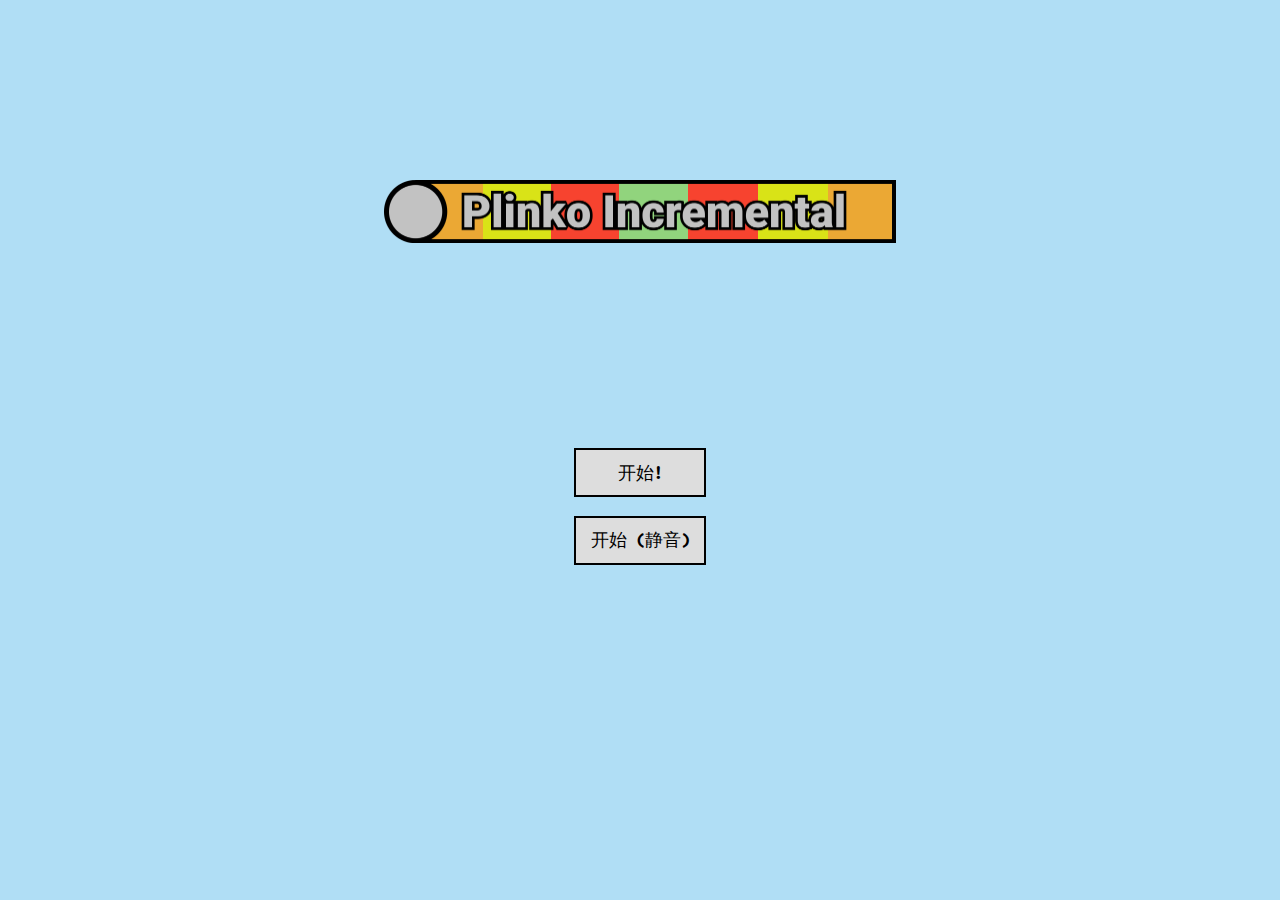
<file: index.html>
<head>
	<meta charset="utf-8" />
	<title>browser plinko incremental</title>
	<link rel="stylesheet" href="src/css.css" />
	<script src="break_infinity.js"></script>
	<meta name="description" content="Idle/Incremental game where you drop balls into boxes with tons of content." />
	<link rel="icon" href="assets/img/favicon.ico" />
	<script src="src/javapiss.js" charset="utf-8"></script>
	<script src="src/physics.js" charset="utf-8"></script>
	<script src="src/newsticker.js" charset="utf-8"></script>
</head>
<body>
	<script src="chs.js"></script>
	<script src="core.js"></script>
	<div data-nosnippet>
		<button id="dropdown">Utility / Movement</button>
		<div id="menu">
			<button id="deleteballs">Delete Balls (if stuck)</button>
			<div style="flex-direction: row; display: flex">
				<button id="moveleft">&lt; Move Left! &lt;</button>
				<button id="moveright">&gt; Move Right! &gt;</button>
			</div>
			<button id="highlighter">Highlight Certain Upgrades</button>
			<div id="minimap">
				<span id="maptitle">Area: Plinko Machine</span>
				<div id="innermap">
					<button class="mapbutton" id="map1/-1">-1</button>
					<button class="mapbutton" id="map1/0">0</button>
					<button class="mapbutton" id="map1/1">&#9679;</button>
					<button class="mapbutton" id="map1/2">2</button>
					<button class="mapbutton" id="map1/3">3</button>
					<button class="mapbutton" id="map1/4">4</button>
					<button class="mapbutton" id="map1/5">5</button>
					<button class="mapbutton" id="map1/6">6</button>
					<button class="mapbutton" id="map1/7">7</button>
				</div>
			</div>
		</div>
		<button id="dropdown2">Currencies</button>
		<div id="menu2">
			<div id="ballpoints">
				<p id="ballpointsdisplay">:3</p>
			</div>
			<div id="level">
				<div id="levelbar"></div>
				<p id="leveldisplay">:3</p>
				<p id="leveldisplayxp">:3</p>
			</div>
			<div id="boxpointdisplay">:3</div>
			<div id="specialpegdisplay">:3</div>
			<div id="rollpointdisplay">:3</div>
			<div id="rotationdisplay">:3</div>
			<div id="revolutiondisplay">:3</div>
			<div id="jumpdisplay">:3</div>
			<div id="energydisplay">:3</div>
			<div id="electricitydisplay">:3</div>
			<div id="batterydisplay">:3</div>
			<div id="hitdisplay">:3</div>
			<div id="particledisplay">:3</div>
			<div id="ultrapegdisplay">:3</div>
			<div id="packagedpointdisplay">:3</div>
		</div>
		<div id="loading">
			<button id="loadingbutton">Play!</button>
			<button id="loadingbuttonmute">Play (while muted)</button>
			<img src="assets/img/omg.png" style="position: absolute; top: 20%; width: 40vw; aspect-ratio: 2048 / 253" />
		</div>
		<div id="screen-1">
			<div id="statwall">
				<div id="sillycontainer">
					<span class="stat" id="ballpointstats"></span>
					<span class="stat" id="xpstats"></span>
					<span class="stat" id="levelreqstats"></span>
					<span class="stat" id="ballamountstats"></span>
					<span class="stat" id="boxpointstats"></span>
					<span class="stat" id="specialpegstats"></span>
					<span class="stat" id="specialpegchancestats"></span>
					<span class="stat" id="rollreqstats"></span>
					<span class="stat" id="rotationstats"></span>
					<span class="stat" id="revolutionstats"></span>
					<span class="stat" id="jumpstats"></span>
					<span class="stat" id="irevstats"></span>
					<span class="stat" id="energystats"></span>
					<span class="stat" id="tasktimestats"></span>
					<span class="stat" id="batterystats"></span>
					<span class="stat" id="electricitystats"></span>
					<span class="stat" id="strikereqstats"></span>
					<span class="stat" id="annihilationstats"></span>
					<span class="stat" id="ultrapegstats"></span>
					<span class="stat" id="packagedpointstats"></span>
					<span class="stat" id="miscstats"></span>
				</div>
			</div>
		</div>
		<div id="screen0">
			<button id="import">Export!</button>
			<button id="export" value="">Import!</button>
			<p class="p" id="hotkeys">
				Hotkeys:
				<br />
				<br />
				Q - Save
				<br />
				Space - Drop Ball
				<br />
				Arrow Keys/WASD/the menu - Move
				<br />
				B - Boxify
				<br />
				R - Roll
				<br />
				V - Stop Revolutions Wheel
				<br />
				J - Bounce
				<br />
				Shift (hold) - Highlight Certain Upgrades
				<br />
				E - Energize
				<br />
				T - Transfer
				<br />
				H - Strike
				<br />
				P - Annihilate
				<br />
				U - Condense
				<br />
				O - Package
			</p>
			<button id="deletesave">Delete Save (!)</button>
			<p class="p" id="credits">
				Game by: Yes7933 (what?? no way!!)
				<br />
				<a href="https://www.roblox.com/games/11956378658/plinko-incremental">Original Game</a> by: meowfest and Yes7933
				<br />
				<a href="https://github.com/Patashu/break_infinity.js">break_infinity.js</a> used for big number!!
				<br />
				Music "remixed" from <a href="https://www.youtube.com/watch?v=JS05TCUpMSs&t=0s">here</a> (remix by me shocker)
				<br />
				Changelog found <a href="https://github.com/Yes7933/plinko-incremental/releases">here</a>
			</p>
			<p class="p" id="version">
				Version: 1.5
				<br /><br />
				Endgame: Layer+++ purchased
				<br /><br />
				Join our <a href="https://discord.gg/XjncY4BBMz">discord server</a> for bug reporting, help and suggestions
			</p>
			<button id="mutemusic">Toggle Music</button>
			<button id="mutesfx">Toggle SFX</button>
			<button id="disableplinkoauto">Disable Auto Plinko Upgrades</button>
			<button id="disableautodrop">Disable Auto Drop</button>
			<div id="ballcompsetting">
				<p id="ballcompdisplay">Ball Compaction Start: 10 Balls</p>
				<input type="range" min="1" max="100" value="10" step="1" class="slider" id="ballcomp" />
			</div>
			<button id="disableboxifyauto">Disable Auto Boxify Upgrades</button>
			<div id="precisionsetting">
				<p id="precisiondisplay">Digit Precision: 3 Places</p>
				<input type="range" min="1" max="10" value="3" step="1" class="slider" id="precision" />
			</div>
			<div id="notationsetting">
				<p id="notationdisplay">Number Notation: Scientific</p>
				<input type="range" min="0" max="9" value="0" step="1" class="slider" id="notation" />
			</div>
		</div>
		<div id="screen1">
			<div id="board">
				<div id="pegs">
					<div class="pegrow">
						<div id="peg1" class="peg"></div>
						<div id="peg2" class="peg"></div>
						<div id="peg3" class="peg"></div>
						<div id="peg4" class="peg"></div>
						<div id="peg5" class="peg"></div>
						<div id="peg6" class="peg"></div>
						<div id="peg7" class="peg"></div>
						<div id="peg8" class="peg"></div>
						<div id="peg9" class="peg"></div>
						<div id="peg10" class="peg"></div>
					</div>
					<div class="pegrow2">
						<div id="peg11" class="peg"></div>
						<div id="peg12" class="peg"></div>
						<div id="peg13" class="peg"></div>
						<div id="peg14" class="peg"></div>
						<div id="peg15" class="peg"></div>
						<div id="peg16" class="peg"></div>
						<div id="peg17" class="peg"></div>
						<div id="peg18" class="peg"></div>
						<div id="peg19" class="peg"></div>
					</div>
					<div class="pegrow">
						<div id="peg20" class="peg"></div>
						<div id="peg21" class="peg"></div>
						<div id="peg22" class="peg"></div>
						<div id="peg23" class="peg"></div>
						<div id="peg24" class="peg"></div>
						<div id="peg25" class="peg"></div>
						<div id="peg26" class="peg"></div>
						<div id="peg27" class="peg"></div>
						<div id="peg28" class="peg"></div>
						<div id="peg29" class="peg"></div>
					</div>
					<div class="pegrow2">
						<div id="peg30" class="peg"></div>
						<div id="peg31" class="peg"></div>
						<div id="peg32" class="peg"></div>
						<div id="peg33" class="peg"></div>
						<div id="peg34" class="peg"></div>
						<div id="peg35" class="peg"></div>
						<div id="peg36" class="peg"></div>
						<div id="peg37" class="peg"></div>
						<div id="peg38" class="peg"></div>
					</div>
					<div class="pegrow">
						<div id="peg39" class="peg"></div>
						<div id="peg40" class="peg"></div>
						<div id="peg41" class="peg"></div>
						<div id="peg42" class="peg"></div>
						<div id="peg43" class="peg"></div>
						<div id="peg44" class="peg"></div>
						<div id="peg45" class="peg"></div>
						<div id="peg46" class="peg"></div>
						<div id="peg47" class="peg"></div>
						<div id="peg48" class="peg"></div>
					</div>
					<div class="pegrow2">
						<div id="peg49" class="peg"></div>
						<div id="peg50" class="peg"></div>
						<div id="peg51" class="peg"></div>
						<div id="peg52" class="peg"></div>
						<div id="peg53" class="peg"></div>
						<div id="peg54" class="peg"></div>
						<div id="peg55" class="peg"></div>
						<div id="peg56" class="peg"></div>
						<div id="peg57" class="peg"></div>
					</div>
					<div class="pegrow">
						<div id="peg58" class="peg"></div>
						<div id="peg59" class="peg"></div>
						<div id="peg60" class="peg"></div>
						<div id="peg61" class="peg"></div>
						<div id="peg62" class="peg"></div>
						<div id="peg63" class="peg"></div>
						<div id="peg64" class="peg"></div>
						<div id="peg65" class="peg"></div>
						<div id="peg66" class="peg"></div>
						<div id="peg67" class="peg"></div>
					</div>
				</div>
				<div id="boxes">
					<div id="orangebox" class="box">
						<p id="orangedisplay" class="boxdisplay">:3</p>
					</div>
					<div id="yellowbox" class="box">
						<p id="yellowdisplay" class="boxdisplay">:3</p>
					</div>
					<div id="redbox" class="box">
						<p id="reddisplay" class="boxdisplay">:3</p>
					</div>
					<div id="greenbox" class="box">
						<p id="greendisplay" class="boxdisplay">:3</p>
					</div>
					<div id="redbox" class="box">
						<p id="reddisplay2" class="boxdisplay">:3</p>
					</div>
					<div id="yellowbox" class="box">
						<p id="yellowdisplay2" class="boxdisplay">:3</p>
					</div>
					<div id="orangebox" class="box">
						<p id="orangedisplay2" class="boxdisplay">:3</p>
					</div>
				</div>
			</div>
			<button id="balldrop">Drop Ball!</button>
			<div id="pupgradebuilding">
				<div id="pbuildingtitle" class="buildingtitle">Plinko Upgrades</div>
				<button id="parrow1" class="arrow1">&lt;</button>
				<button id="parrow2" class="arrow2">></button>
				<div id="pupgrade1">
					<p id="pupgrade1title" class="upgradetitle">Ball Value</p>
					<img src="assets/img/pupgrade1.png" class="upgradeimage" />
					<p id="pupgrade1desc" class="upgradedesc">Increases base gain by +125%. Every twenty purchases gives a +2x boost to base gain.</p>
					<p id="pupgrade1price" class="upgradeprice">:3</p>
					<p id="pupgrade1cap" class="upgradecap">:3</p>
				</div>
				<div id="pupgrade2">
					<p id="pupgrade2title" class="upgradetitle">XP Gain</p>
					<img src="assets/img/pupgrade2.png" class="upgradeimage" />
					<p id="pupgrade2desc" class="upgradedesc">Increases XP gain by +125%. Every 25 purchases gives a +2x boost to XP gain.</p>
					<p id="pupgrade2price" class="upgradeprice">:3</p>
					<p id="pupgrade2cap" class="upgradecap">:3</p>
				</div>
				<div id="pupgrade3">
					<p id="pupgrade3title" class="upgradetitle">Point Self-Synergy</p>
					<img src="assets/img/pupgrade3.png" class="upgradeimage" />
					<p id="pupgrade3desc" class="upgradedesc">Points boost themselves. Each purchase after the first one boosts this upgrade by +1.15x.</p>
					<p id="pupgrade3price" class="upgradeprice">:3</p>
					<p id="pupgrade3cap" class="upgradecap">:3</p>
				</div>
				<div id="pupgrade4">
					<p id="pupgrade4title" class="upgradetitle">Button Cooldown</p>
					<img src="assets/img/pupgrade4.png" class="upgradeimage" />
					<p id="pupgrade4desc" class="upgradedesc">The drop ball button will recharge 25% faster.</p>
					<p id="pupgrade4price" class="upgradeprice">:3</p>
					<p id="pupgrade4cap" class="upgradecap">:3</p>
				</div>
				<div id="pupgrade5">
					<p id="pupgrade5title" class="upgradetitle">Level-XP Synergy</p>
					<img src="assets/img/pupgrade5.png" class="upgradeimage" />
					<p id="pupgrade5desc" class="upgradedesc">
						Levels boost XP gain. Each purchase after the first one boosts the effect of this upgrade by +1.15x.
					</p>
					<p id="pupgrade5price" class="upgradeprice">:3</p>
					<p id="pupgrade5cap" class="upgradecap">:3</p>
				</div>
				<div class="buttoncontainer">
					<button id="pupgradebutton1" class="upgradebutton">Buy 1!</button>
				</div>
			</div>
			<div id="movehelp">
				<p class="p">Use WASD to move!</p>
			</div>
			<div id="newsticker">
				<p id="newstickertext">:3 hewwo!</p>
			</div>
			<button id="focus">Focus/Unfocus on board</button>
			<div id="consolemain">
				<div id="consoletitle">Log</div>
				<div id="consoletext">> Welcome!</div>
			</div>
			<div id="consoleinner"></div>
		</div>
		<div id="screen2">
			<button id="ppswitcher">Packaged Points</button>
			<div id="boxifyreset">
				<div id="ppanimation2"></div>
				<p class="p" id="boxifyresettext">
					Boxify
					<br /><br />
					:3
				</p>
				<button id="boxifyresetbutton">:3</button>
			</div>
			<div id="boxifyupgradebuilding">
				<div id="ppanimation1"></div>
				<div id="bbuildingtitle" class="buildingtitle">Boxify Upgrades</div>
				<button id="barrow1" class="arrow1">&lt;</button>
				<button id="barrow2" class="arrow2">></button>
				<div id="bupgrade1">
					<p id="bupgrade1title" class="bupgradetitle">Red Box Value</p>
					<img src="assets/img/bupgrade1.png" class="bupgradeimage" />
					<p id="bupgrade1desc" class="bupgradedesc">Multiplies the value of the red boxes by +100% per upgrade.</p>
					<p id="bupgrade1price" class="bupgradeprice">:3</p>
					<p id="bupgrade1cap" class="bupgradecap">:3</p>
				</div>
				<div id="bupgrade2">
					<p id="bupgrade2title" class="bupgradetitle">Orange Box Value</p>
					<img src="assets/img/bupgrade2.png" class="bupgradeimage" />
					<p id="bupgrade2desc" class="bupgradedesc">Multiplies the value of the orange boxes by +100% per upgrade.</p>
					<p id="bupgrade2price" class="bupgradeprice">:3</p>
					<p id="bupgrade2cap" class="bupgradecap">:3</p>
				</div>
				<div id="bupgrade3">
					<p id="bupgrade3title" class="bupgradetitle">Yellow Box Value</p>
					<img src="assets/img/bupgrade3.png" class="bupgradeimage" />
					<p id="bupgrade3desc" class="bupgradedesc">Multiplies the value of the yellow boxes by +100% per upgrade.</p>
					<p id="bupgrade3price" class="bupgradeprice">:3</p>
					<p id="bupgrade3cap" class="bupgradecap">:3</p>
				</div>
				<div id="bupgrade4">
					<p id="bupgrade4title" class="bupgradetitle">Green Box Value</p>
					<img src="assets/img/bupgrade4.png" class="bupgradeimage" />
					<p id="bupgrade4desc" class="bupgradedesc">Multiplies the value of the green box by +100% per upgrade.</p>
					<p id="bupgrade4price" class="bupgradeprice">:3</p>
					<p id="bupgrade4cap" class="bupgradecap">:3</p>
				</div>
				<div id="bupgrade5">
					<p id="bupgrade5title" class="bupgradetitle">Ball Value II</p>
					<img src="assets/img/bupgrade5.png" class="bupgradeimage" />
					<p id="bupgrade5desc" class="bupgradedesc">Increases base value by +150%.</p>
					<p id="bupgrade5price" class="bupgradeprice">:3</p>
					<p id="bupgrade5cap" class="bupgradecap">:3</p>
				</div>
				<div id="bupgrade6">
					<p id="bupgrade6title" class="bupgradetitle">XP Value II</p>
					<img src="assets/img/bupgrade6.png" class="bupgradeimage" />
					<p id="bupgrade6desc" class="bupgradedesc">Increases XP gain by +150%.</p>
					<p id="bupgrade6price" class="bupgradeprice">:3</p>
					<p id="bupgrade6cap" class="bupgradecap">:3</p>
				</div>
				<div id="bupgrade7">
					<p id="bupgrade7title" class="bupgradetitle">Special Pegs I</p>
					<img src="assets/img/bupgrade7.png" class="bupgradeimage" />
					<p id="bupgrade7desc" class="bupgradedesc">Adds 1 to special peg gain. When upgrade is maxed out, you get x2 special peg chance.</p>
					<p id="bupgrade7price" class="bupgradeprice">:3</p>
					<p id="bupgrade7cap" class="bupgradecap">:3</p>
				</div>
				<div id="bupgrade8">
					<p id="bupgrade8title" class="bupgradetitle">BP-Box Synergy</p>
					<img src="assets/img/bupgrade8.png" class="bupgradeimage" />
					<p id="bupgrade8desc" class="bupgradedesc">
						BP boosts all box multipliers. Each purchase after the first one boosts the effect of this upgrade by 2.5%.
					</p>
					<p id="bupgrade8price" class="bupgradeprice">:3</p>
					<p id="bupgrade8cap" class="bupgradecap">:3</p>
				</div>
				<div id="bupgrade9">
					<p id="bupgrade9title" class="bupgradetitle">BP-RP Synergy</p>
					<img src="assets/img/bupgrade9.png" class="bupgradeimage" />
					<p id="bupgrade9desc" class="bupgradedesc">BoxPoints lowers the RollPoint requirement.</p>
					<p id="bupgrade9price" class="bupgradeprice">:3</p>
					<p id="bupgrade9cap" class="bupgradecap">:3</p>
				</div>
				<div id="bupgrade10">
					<p id="bupgrade10title" class="bupgradetitle">RP-Box Synergy</p>
					<img src="assets/img/bupgrade10.png" class="bupgradeimage" />
					<p id="bupgrade10desc" class="bupgradedesc">RollPoints boost box value.</p>
					<p id="bupgrade10price" class="bupgradeprice">:3</p>
					<p id="bupgrade10cap" class="bupgradecap">:3</p>
				</div>
				<div id="bupgrade11">
					<p id="bupgrade11title" class="bupgradetitle">UP I</p>
					<img src="assets/img/bupgrade11.png" class="bupgradeimage" />
					<p id="bupgrade11desc" class="bupgradedesc">Multiply Ultra Peg gain by x1.25.</p>
					<p id="bupgrade11price" class="bupgradeprice">:3</p>
					<p id="bupgrade11cap" class="bupgradecap">:3</p>
				</div>
				<div id="bupgrade12">
					<p id="bupgrade12title" class="bupgradetitle">Strike Boost II</p>
					<img src="assets/img/bupgrade12.png" class="bupgradeimage" />
					<p id="bupgrade12desc" class="bupgradedesc">BP lowers the Strike requirement.</p>
					<p id="bupgrade12price" class="bupgradeprice">:3</p>
					<p id="bupgrade12cap" class="bupgradecap">:3</p>
				</div>
				<div class="buttoncontainer">
					<button id="bupgradebutton1" class="bupgradebutton">Buy 1!</button>
				</div>
			</div>
			<div id="ppresetbuilding">
				<span id="ppresettext">
					Packaging
					<br /><br />
					:3
				</span>
				<button id="ppresetbutton">Pack!</button>
			</div>
			<div id="packagedpointbuilding">
				<div id="ppbuildingtitle" class="buildingtitle">Packaged Points Upgrades</div>
				<button id="pparrow1" class="arrow1">&lt;</button>
				<button id="pparrow2" class="arrow2">></button>
				<div id="ppupgrade1">
					<p id="ppupgrade1title" class="ppupgradetitle">Red Value II</p>
					<img src="assets/img/ppupgrade1.png" class="ppupgradeimage" />
					<p id="ppupgrade1desc" class="ppupgradedesc">Multiplies the value of the red boxes by x1.25 per upgrade.</p>
					<p id="ppupgrade1price" class="ppupgradeprice">:3</p>
					<p id="ppupgrade1cap" class="ppupgradecap">:3</p>
				</div>
				<div id="ppupgrade2">
					<p id="ppupgrade2title" class="ppupgradetitle">Orange Value II</p>
					<img src="assets/img/ppupgrade2.png" class="ppupgradeimage" />
					<p id="ppupgrade2desc" class="ppupgradedesc">Multiplies the value of the orange boxes by x1.25 per upgrade.</p>
					<p id="ppupgrade2price" class="ppupgradeprice">:3</p>
					<p id="ppupgrade2cap" class="ppupgradecap">:3</p>
				</div>
				<div id="ppupgrade3">
					<p id="ppupgrade3title" class="ppupgradetitle">Yellow Value II</p>
					<img src="assets/img/ppupgrade3.png" class="ppupgradeimage" />
					<p id="ppupgrade3desc" class="ppupgradedesc">Multiplies the value of the yellow boxes by x1.25 per upgrade.</p>
					<p id="ppupgrade3price" class="ppupgradeprice">:3</p>
					<p id="ppupgrade3cap" class="ppupgradecap">:3</p>
				</div>
				<div id="ppupgrade4">
					<p id="ppupgrade4title" class="ppupgradetitle">Green Value II</p>
					<img src="assets/img/ppupgrade4.png" class="ppupgradeimage" />
					<p id="ppupgrade4desc" class="ppupgradedesc">Multiplies the value of the green boxes by x1.25 per upgrade.</p>
					<p id="ppupgrade4price" class="ppupgradeprice">:3</p>
					<p id="ppupgrade4cap" class="ppupgradecap">:3</p>
				</div>
				<div id="ppupgrade5">
					<p id="ppupgrade5title" class="ppupgradetitle">Ball Value IV</p>
					<img src="assets/img/ppupgrade5.png" class="ppupgradeimage" />
					<p id="ppupgrade5desc" class="ppupgradedesc">Multiplies BallPoint gain by x1.15.</p>
					<p id="ppupgrade5price" class="ppupgradeprice">:3</p>
					<p id="ppupgrade5cap" class="ppupgradecap">:3</p>
				</div>
				<div id="ppupgrade6">
					<p id="ppupgrade6title" class="ppupgradetitle">XP Value IV</p>
					<img src="assets/img/ppupgrade6.png" class="ppupgradeimage" />
					<p id="ppupgrade6desc" class="ppupgradedesc">Multiplies XP gain by x1.2.</p>
					<p id="ppupgrade6price" class="ppupgradeprice">:3</p>
					<p id="ppupgrade6cap" class="ppupgradecap">:3</p>
				</div>
				<div id="ppupgrade7">
					<p id="ppupgrade7title" class="ppupgradetitle">Special Pegs III</p>
					<img src="assets/img/ppupgrade7.png" class="ppupgradeimage" />
					<p id="ppupgrade7desc" class="ppupgradedesc">
						Multiplies Special Peg gain by x1.15. When this upgrade is maxed, get +4% special peg chance.
					</p>
					<p id="ppupgrade7price" class="ppupgradeprice">:3</p>
					<p id="ppupgrade7cap" class="ppupgradecap">:3</p>
				</div>
				<div id="ppupgrade8">
					<p id="ppupgrade8title" class="ppupgradetitle">SP-UP Synergy II</p>
					<img src="assets/img/ppupgrade8.png" class="ppupgradeimage" />
					<p id="ppupgrade8desc" class="ppupgradedesc">
						Special Peg gain affects Ultra Peg gain at a very reduced rate. After 1 upgrade boost this effect by +5%.
					</p>
					<p id="ppupgrade8price" class="ppupgradeprice">:3</p>
					<p id="ppupgrade8cap" class="ppupgradecap">:3</p>
				</div>
				<div id="ppupgrade9">
					<p id="ppupgrade9title" class="ppupgradetitle">PP-Strike Synergy</p>
					<img src="assets/img/ppupgrade9.png" class="ppupgradeimage" />
					<p id="ppupgrade9desc" class="ppupgradedesc">Packaged Points reduce Strike reqirement.</p>
					<p id="ppupgrade9price" class="ppupgradeprice">:3</p>
					<p id="ppupgrade9cap" class="ppupgradecap">:3</p>
				</div>
				<div class="buttoncontainer">
					<button id="ppupgradebutton1" class="upupgradebutton">Buy 1!</button>
				</div>
			</div>
			<button id="upswitcher">Ultra Pegs</button>
			<div id="specialpegbuilding">
				<div id="upanimation1"></div>
				<div id="spbuildingtitle" class="buildingtitle">Special Peg Upgrades</div>
				<button id="sparrow1" class="arrow1">&lt;</button>
				<button id="sparrow2" class="arrow2">></button>
				<div id="spupgrade1">
					<p id="spupgrade1title" class="spupgradetitle">BP Gain</p>
					<img src="assets/img/spupgrade1.png" class="spupgradeimage" />
					<p id="spupgrade1desc" class="spupgradedesc">Multiplies BP gain by 2.</p>
					<p id="spupgrade1price" class="spupgradeprice">:3</p>
					<p id="spupgrade1cap" class="spupgradecap">:3</p>
				</div>
				<div id="spupgrade2">
					<p id="spupgrade2title" class="spupgradetitle">XP Gain III</p>
					<img src="assets/img/spupgrade2.png" class="spupgradeimage" />
					<p id="spupgrade2desc" class="spupgradedesc">Multiplies XP gain by 2.</p>
					<p id="spupgrade2price" class="spupgradeprice">:3</p>
					<p id="spupgrade2cap" class="spupgradecap">:3</p>
				</div>
				<div id="spupgrade3">
					<p id="spupgrade3title" class="spupgradetitle">Ball Value III</p>
					<img src="assets/img/spupgrade3.png" class="spupgradeimage" />
					<p id="spupgrade3desc" class="spupgradedesc">Multiples ball value by 2.</p>
					<p id="spupgrade3price" class="spupgradeprice">:3</p>
					<p id="spupgrade3cap" class="spupgradecap">:3</p>
				</div>
				<div id="spupgrade4">
					<p id="spupgrade4title" class="spupgradetitle">Red Box Value II</p>
					<img src="assets/img/spupgrade4.png" class="spupgradeimage" />
					<p id="spupgrade4desc" class="spupgradedesc">Multiplies the value of the red boxes by 2.</p>
					<p id="spupgrade4price" class="spupgradeprice">:3</p>
					<p id="spupgrade4cap" class="spupgradecap">:3</p>
				</div>
				<div id="spupgrade5">
					<p id="spupgrade5title" class="spupgradetitle">Orange Box Value II</p>
					<img src="assets/img/spupgrade5.png" class="spupgradeimage" />
					<p id="spupgrade5desc" class="spupgradedesc">Multiplies the value of the orange boxes by 2.</p>
					<p id="spupgrade5price" class="spupgradeprice">:3</p>
					<p id="spupgrade5cap" class="spupgradecap">:3</p>
				</div>
				<div id="spupgrade6">
					<p id="spupgrade6title" class="spupgradetitle">Yellow Box Value II</p>
					<img src="assets/img/spupgrade6.png" class="spupgradeimage" />
					<p id="spupgrade6desc" class="spupgradedesc">Multiplies the value of the yellow boxes by 2.</p>
					<p id="spupgrade6price" class="spupgradeprice">:3</p>
					<p id="spupgrade6cap" class="spupgradecap">:3</p>
				</div>
				<div id="spupgrade7">
					<p id="spupgrade7title" class="spupgradetitle">Green Box Value II</p>
					<img src="assets/img/spupgrade7.png" class="spupgradeimage" />
					<p id="spupgrade7desc" class="spupgradedesc">Multiplies the value of the green box by 2.</p>

					<p id="spupgrade7price" class="spupgradeprice">:3</p>
					<p id="spupgrade7cap" class="spupgradecap">:3</p>
				</div>
				<div id="spupgrade8">
					<p id="spupgrade8title" class="spupgradetitle">Rotation Boost II</p>
					<img src="assets/img/spupgrade8.png" class="spupgradeimage" />
					<p id="spupgrade8desc" class="spupgradedesc">Multiplies rotation gain by 2.</p>

					<p id="spupgrade8price" class="spupgradeprice">:3</p>
					<p id="spupgrade8cap" class="spupgradecap">:3</p>
				</div>
				<div id="spupgrade9">
					<p id="spupgrade9title" class="spupgradetitle">Revolutions Boost</p>
					<img src="assets/img/spupgrade9.png" class="spupgradeimage" />
					<p id="spupgrade9desc" class="spupgradedesc">Multiplies revolution gain by 2.</p>

					<p id="spupgrade9price" class="spupgradeprice">:3</p>
					<p id="spupgrade9cap" class="spupgradecap">:3</p>
				</div>
				<div id="spupgrade10">
					<p id="spupgradetitle" class="spupgradetitle">More Balls</p>
					<img src="assets/img/spupgrade10.png" class="spupgradeimage" />
					<p id="spupgrade10desc" class="spupgradedesc">
						Adds an extra ball. After 10 (can be changed in settings) ball compaction occurs (to reduce lag).
					</p>

					<p id="spupgrade10price" class="spupgradeprice">:3</p>
					<p id="spupgrade10cap" class="spupgradecap">:3</p>
				</div>
				<div class="buttoncontainer">
					<button id="spupgradebutton1" class="spupgradebutton">Buy 1!</button>
				</div>
			</div>
			<div id="qolbuilding">
				<div id="upanimation2"></div>
				<div id="qolbuildingtitle" class="buildingtitle">Quality of Life Upgrades</div>
				<button id="qolarrow1" class="arrow1">&lt;</button>
				<button id="qolarrow2" class="arrow2">></button>
				<div id="qolupgrade1">
					<p id="qolupgrade1title" class="qolupgradetitle">Drop Automation</p>
					<img src="assets/img/qolupgrade1.png" class="qolupgradeimage" />
					<p id="qolupgrade1desc" class="qolupgradedesc">
						Automatically drops the ball if on the plinko screen and unlocking offline time. Starting at 5s, each level after 1 reduces the cooldown
						by 0.5s.
					</p>
					<p id="qolupgrade1price" class="qolupgradeprice">:3</p>
					<p id="qolupgrade1cap" class="qolupgradecap">:3</p>
				</div>
				<div id="qolupgrade2">
					<p id="qolupgrade2title" class="qolupgradetitle">Keep I</p>
					<img src="assets/img/qolupgrade2.png" class="qolupgradeimage" />
					<p id="qolupgrade2desc" class="qolupgradedesc">Keep 25% (rounded down) of plinko upgrades on boxify.</p>
					<p id="qolupgrade2price" class="qolupgradeprice">:3</p>
					<p id="qolupgrade2cap" class="qolupgradecap">:3</p>
				</div>
				<div id="qolupgrade3">
					<p id="qolupgrade3title" class="qolupgradetitle">Keep II</p>
					<img src="assets/img/qolupgrade3.png" class="qolupgradeimage" />
					<p id="qolupgrade3desc" class="qolupgradedesc">Keep another 25% (rounded down) of plinko upgrades on boxify and 25% on roll.</p>
					<p id="qolupgrade3price" class="qolupgradeprice">:3</p>
					<p id="qolupgrade3cap" class="qolupgradecap">:3</p>
				</div>
				<div id="qolupgrade4">
					<p id="qolupgrade4title" class="qolupgradetitle">Automation I</p>
					<img src="assets/img/qolupgrade4.png" class="qolupgradeimage" />
					<p id="qolupgrade4desc" class="qolupgradedesc">Plinko upgrades are now automatically bought (without spending).</p>
					<p id="qolupgrade4price" class="qolupgradeprice">:3</p>
					<p id="qolupgrade4cap" class="qolupgradecap">:3</p>
				</div>
				<div class="buttoncontainer">
					<button id="qolupgradebutton1" class="qolupgradebutton">Buy 1!</button>
				</div>
			</div>
			<div id="upresetbuilding">
				<span id="upresettext">
					Condense
					<br /><br />
					:3
				</span>
				<button id="upresetbutton">Condense!</button>
			</div>
			<div id="ultrapegbuilding">
				<div id="upbuildingtitle" class="buildingtitle">Ultra Peg Upgrades</div>
				<button id="uparrow1" class="arrow1">&lt;</button>
				<button id="uparrow2" class="arrow2">></button>
				<div id="upupgrade1">
					<p id="upupgrade1title" class="upupgradetitle">RP Gain</p>
					<img src="assets/img/upupgrade1.png" class="upupgradeimage" />
					<p id="upupgrade1desc" class="upupgradedesc">Lower the Roll requirement based on itself.</p>
					<p id="upupgrade1price" class="upupgradeprice">:3</p>
					<p id="upupgrade1cap" class="upupgradecap">:3</p>
				</div>
				<div id="upupgrade2">
					<p id="upupgrade2title" class="upupgradetitle">Box Synergy II</p>
					<img src="assets/img/upupgrade2.png" class="upupgradeimage" />
					<p id="upupgrade2desc" class="upupgradedesc">Box Synergy's effect is boosted by box multipliers.</p>
					<p id="upupgrade2price" class="upupgradeprice">:3</p>
					<p id="upupgrade2cap" class="upupgradecap">:3</p>
				</div>
				<div id="upupgrade3">
					<p id="upupgrade3title" class="upupgradetitle">Rotation Boost III</p>
					<img src="assets/img/upupgrade3.png" class="upupgradeimage" />
					<p id="upupgrade3desc" class="upupgradedesc">Boost rotation gain based on Energy.</p>
					<p id="upupgrade3price" class="upupgradeprice">:3</p>
					<p id="upupgrade3cap" class="upupgradecap">:3</p>
				</div>
				<div id="upupgrade4">
					<p id="upupgrade4title" class="upupgradetitle">Revolutions Boost II</p>
					<img src="assets/img/upupgrade4.png" class="upupgradeimage" />
					<p id="upupgrade4desc" class="upupgradedesc">Negative terminals boost to Revolutions is boosted.</p>
					<p id="upupgrade4price" class="upupgradeprice">:3</p>
					<p id="upupgrade4cap" class="upupgradecap">:3</p>
				</div>
				<div id="upupgrade5">
					<p id="upupgrade5title" class="upupgradetitle">More Balls III</p>
					<img src="assets/img/upupgrade5.png" class="upupgradeimage" />
					<p id="upupgrade5desc" class="upupgradedesc">Gain another ball.</p>
					<p id="upupgrade5price" class="upupgradeprice">:3</p>
					<p id="upupgrade5cap" class="upupgradecap">:3</p>
				</div>
				<div id="upupgrade6">
					<p id="upupgrade6title" class="upupgradetitle">Strike Boost</p>
					<img src="assets/img/upupgrade6.png" class="upupgradeimage" />
					<p id="upupgrade6desc" class="upupgradedesc">Lower the Strike requirement by 2 levels.</p>
					<p id="upupgrade6price" class="upupgradeprice">:3</p>
					<p id="upupgrade6cap" class="upupgradecap">:3</p>
				</div>
				<div class="buttoncontainer">
					<button id="upupgradebutton1" class="upupgradebutton">Buy 1!</button>
				</div>
			</div>
		</div>
		<div id="screen3">
			<div id="rollreset">
				<p class="p" id="rollresettext">
					Roll
					<br /><br />
					:3
				</p>
				<button id="rollresetbutton">:3</button>
			</div>
			<div id="rollupgradebuilding">
				<img src="assets/img/rotationsgear.png" id="rotationgear" />
				<div id="rbuildingtitle" class="buildingtitle">Roll Upgrades</div>
				<button id="rarrow1" class="arrow1">&lt;</button>
				<button id="rarrow2" class="arrow2">></button>
				<div id="rupgrade1">
					<p id="rupgrade1title" class="rupgradetitle">Rotated BallPoints</p>
					<img src="assets/img/rupgrade1.png" class="rupgradeimage" />
					<p id="rupgrade1desc" class="rupgradedesc">Rotations boost BallPoints gain.</p>
					<p id="rupgrade1price" class="rupgradeprice">:3</p>
					<p id="rupgrade1cap" class="rupgradecap">:3</p>
				</div>
				<div id="rupgrade2">
					<p id="rupgrade2title" class="rupgradetitle">Rotated XP</p>
					<img src="assets/img/rupgrade2.png" class="rupgradeimage" />
					<p id="rupgrade2desc" class="rupgradedesc">Rotations boost XP gain.</p>
					<p id="rupgrade2price" class="rupgradeprice">:3</p>
					<p id="rupgrade2cap" class="rupgradecap">:3</p>
				</div>
				<div id="rupgrade3">
					<p id="rupgrade3title" class="rupgradetitle">Rotated BP</p>
					<img src="assets/img/rupgrade3.png" class="rupgradeimage" />
					<p id="rupgrade3desc" class="rupgradedesc">Rotations boost BoxPoint gain.</p>
					<p id="rupgrade3price" class="rupgradeprice">:3</p>
					<p id="rupgrade3cap" class="rupgradecap">:3</p>
				</div>
				<div id="rupgrade4">
					<p id="rupgrade4title" class="rupgradetitle">Uncapped I</p>
					<img src="assets/img/rupgrade4.png" class="rupgradeimage" />
					<p id="rupgrade4desc" class="rupgradedesc">The caps for 'Point Synergy' and 'Level-XP Synergy' are increased by 10.</p>
					<p id="rupgrade4price" class="rupgradeprice">:3</p>
					<p id="rupgrade4cap" class="rupgradecap">:3</p>
				</div>
				<div id="rupgrade5">
					<p id="rupgrade5title" class="rupgradetitle">Rotation Speed</p>
					<img src="assets/img/rupgrade5.png" class="rupgradeimage" />
					<p id="rupgrade5desc" class="rupgradedesc">Rotation gain is boosted by +100%.</p>
					<p id="rupgrade5price" class="rupgradeprice">:3</p>
					<p id="rupgrade5cap" class="rupgradecap">:3</p>
				</div>
				<div id="rupgrade6">
					<p id="rupgrade6title" class="rupgradetitle">QoL+</p>
					<img src="assets/img/rupgrade6.png" class="rupgradeimage" />
					<p id="rupgrade6desc" class="rupgradedesc">Adds a couple of new QoL upgrades.</p>
					<p id="rupgrade6price" class="rupgradeprice">:3</p>
					<p id="rupgrade6cap" class="rupgradecap">:3</p>
				</div>
				<div id="rupgrade7">
					<p id="rupgrade7title" class="rupgradetitle">Boxify+</p>
					<img src="assets/img/rupgrade7.png" class="rupgradeimage" />
					<p id="rupgrade7desc" class="rupgradedesc">Adds a couple of new Boxify upgrades.</p>
					<p id="rupgrade7price" class="rupgradeprice">:3</p>
					<p id="rupgrade7cap" class="rupgradecap">:3</p>
				</div>
				<div id="rupgrade8">
					<p id="rupgrade8title" class="rupgradetitle">Rotated Rotations</p>
					<img src="assets/img/rupgrade8.png" class="rupgradeimage" />
					<p id="rupgrade8desc" class="rupgradedesc">Rotations boost... themselves.</p>
					<p id="rupgrade8price" class="rupgradeprice">:3</p>
					<p id="rupgrade8cap" class="rupgradecap">:3</p>
				</div>
				<div id="rupgrade9">
					<p id="rupgrade9title" class="rupgradetitle">Roll+</p>
					<img src="assets/img/rupgrade9.png" class="rupgradeimage" />
					<p id="rupgrade9desc" class="rupgradedesc">Adds a new feature!</p>
					<p id="rupgrade9price" class="rupgradeprice">:3</p>
					<p id="rupgrade9cap" class="rupgradecap">:3</p>
				</div>
				<div id="rupgrade10">
					<p id="rupgrade10title" class="rupgradetitle">IRev I</p>
					<img src="assets/img/rupgrade10.png" class="rupgradeimage" />
					<p id="rupgrade10desc" class="rupgradedesc">Lower IRev requirement based on Batteries.</p>
					<p id="rupgrade10price" class="rupgradeprice">:3</p>
					<p id="rupgrade10cap" class="rupgradecap">:3</p>
				</div>
				<div id="rupgrade11">
					<p id="rupgrade11title" class="rupgradetitle">Energy I</p>
					<img src="assets/img/rupgrade11.png" class="rupgradeimage" />
					<p id="rupgrade11desc" class="rupgradedesc">Energy gain is boosted based on Rotations.</p>
					<p id="rupgrade11price" class="rupgradeprice">:3</p>
					<p id="rupgrade11cap" class="rupgradecap">:3</p>
				</div>
				<div id="rupgrade12">
					<p id="rupgrade12title" class="rupgradetitle">Strike Boost III</p>
					<img src="assets/img/rupgrade12.png" class="rupgradeimage" />
					<p id="rupgrade12desc" class="rupgradedesc">Lower Strike requirement based on Revolutions.</p>
					<p id="rupgrade12price" class="rupgradeprice">:3</p>
					<p id="rupgrade12cap" class="rupgradecap">:3</p>
				</div>
				<div class="buttoncontainer">
					<button id="rupgradebutton1" class="rupgradebutton">Buy 1!</button>
				</div>
			</div>
			<div id="revolutionsbuilding">
				<p id="revolutionstitle">Revolutions Building</p>
				<img id="revolutioncircle" src="assets/img/revcircle.png" />
				<div id="revolutionline"></div>
				<div id="revpowerbar"></div>
				<div id="revpowerbar2"></div>
				<div id="revpowerdisplay">
					<p id="revpowertext">
						Streak: <br />
						Boost:
					</p>
				</div>
				<button id="revbutton">Stop!</button>
				<span id="revdesc">
					Press stop when the blue line is in the yellow area and earn revolutions! You gain more revolutions based on your streak. At 50
					 revolutions
					roll no longer resets QoL upgrades.
				</span>
			</div>
			<div id="revolutionsselect">
				<p id="reveffecttitle">Revolutions Effects</p>
				<button id="reveffect1" class="reveffect">:3</button>
				<button id="reveffect2" class="reveffect">:3</button>
				<button id="reveffect3" class="reveffect">:3</button>
				<button id="reveffect4" class="reveffect">:3</button>
				<button id="reveffect5" class="reveffect">:3</button>
				<button id="reveffect6" class="reveffect">:3</button>
				<button id="reveffect7" class="reveffect">:3</button>
				<button id="reveffect8" class="reveffect">:3</button>
			</div>
			<div id="revupgradebuilding">
				<div id="revbuildingtitle" class="buildingtitle">Revolution Upgrades</div>
				<button id="revarrow1" class="arrow1">&lt;</button>
				<button id="revarrow2" class="arrow2">></button>
				<div id="revupgrade1">
					<p id="revupgrade1title" class="revupgradetitle">Special Pegs+</p>
					<img src="assets/img/revupgrade1.png" class="revupgradeimage" />
					<p id="revupgrade1desc" class="revupgradedesc">Unlock 3 Special Peg upgrades!</p>
					<p id="revupgrade1price" class="revupgradeprice">:3</p>
					<p id="revupgrade1cap" class="revupgradecap">:3</p>
				</div>
				<div id="revupgrade2">
					<p id="revupgrade2title" class="revupgradetitle">Special Pegs II</p>
					<img src="assets/img/revupgrade2.png" class="revupgradeimage" />
					<p id="revupgrade2desc" class="revupgradedesc">+x1.25 Special Peg gain. x3 SP every 10 purchases.</p>
					<p id="revupgrade2price" class="revupgradeprice">:3</p>
					<p id="revupgrade2cap" class="revupgradecap">:3</p>
				</div>
				<div id="revupgrade3">
					<p id="revupgrade3title" class="revupgradetitle">BP II</p>
					<img src="assets/img/revupgrade3.png" class="revupgradeimage" />
					<p id="revupgrade3desc" class="revupgradedesc">+50% BP gain. x2 BP every five purchases.</p>
					<p id="revupgrade3price" class="revupgradeprice">:3</p>
					<p id="revupgrade3cap" class="revupgradecap">:3</p>
				</div>
				<div id="revupgrade4">
					<p id="revupgrade4title" class="revupgradetitle">Rotations I</p>
					<img src="assets/img/revupgrade4.png" class="revupgradeimage" />
					<p id="revupgrade4desc" class="revupgradedesc">x2.5 Rotation gain. x5 Rotations every five purchases.</p>
					<p id="revupgrade4price" class="revupgradeprice">:3</p>
					<p id="revupgrade4cap" class="revupgradecap">:3</p>
				</div>
				<div id="revupgrade5">
					<p id="revupgrade5title" class="revupgradetitle">More Balls II</p>
					<img src="assets/img/revupgrade5.png" class="revupgradeimage" />
					<p id="revupgrade5desc" class="revupgradedesc">More Balls I but part 2... Im not describing what it does again. Read it there.</p>
					<p id="revupgrade5price" class="revupgradeprice">:3</p>
					<p id="revupgrade5cap" class="revupgradecap">:3</p>
				</div>
				<div class="buttoncontainer">
					<button id="revupgradebutton1" class="revupgradebutton">Buy 1!</button>
				</div>
			</div>
		</div>
		<div id="screen4">
			<div id="bouncereset">
				<p class="p" id="bounceresettext">
					Bounce
					<br /><br />
					:3
				</p>
				<button id="bounceresetbutton">:3</button>
			</div>
			<div id="bouncewall">
				<p id="bouncewalltext">Bounce Upgrade Selector</p>
				<div id="innerbouncewall">
					<p class="boupgradelabel">Progression</p>
					<button id="boupgrade1icon" class="boupgradeicon1">I</button>
					<button id="boupgrade2icon" class="boupgradeicon1">II</button>
					<button id="boupgrade3icon" class="boupgradeicon1">III</button>
					<button id="boupgrade4icon" class="boupgradeicon1">IV</button>
					<button id="boupgrade5icon" class="boupgradeicon1">V</button>
					<p class="boupgradelabel">QoL</p>
					<button id="boupgrade6icon" class="boupgradeicon2">I</button>
					<button id="boupgrade7icon" class="boupgradeicon2">II</button>
					<button id="boupgrade8icon" class="boupgradeicon2">III</button>
					<button id="boupgrade9icon" class="boupgradeicon2">IV</button>
					<button id="boupgrade10icon" class="boupgradeicon2">V</button>
					<p class="boupgradelabel">Jump</p>
					<button id="boupgrade11icon" class="boupgradeicon3">I</button>
					<button id="boupgrade12icon" class="boupgradeicon3">II</button>
					<button id="boupgrade13icon" class="boupgradeicon3">III</button>
					<button id="boupgrade14icon" class="boupgradeicon3">IV</button>
					<button id="boupgrade15icon" class="boupgradeicon3">V</button>
					<p class="boupgradelabel">Synergy</p>
					<button id="boupgrade16icon" class="boupgradeicon4">I</button>
					<button id="boupgrade17icon" class="boupgradeicon4">II</button>
					<button id="boupgrade18icon" class="boupgradeicon4">III</button>
					<button id="boupgrade19icon" class="boupgradeicon4">IV</button>
					<button id="boupgrade20icon" class="boupgradeicon4">V</button>
					<p class="boupgradelabel">Other</p>
					<button id="boupgrade21icon" class="boupgradeicon5">I</button>
					<button id="boupgrade22icon" class="boupgradeicon5">II</button>
					<button id="boupgrade23icon" class="boupgradeicon5">III</button>
					<button id="boupgrade24icon" class="boupgradeicon5">IV</button>
					<button id="boupgrade25icon" class="boupgradeicon5">V</button>
				</div>
			</div>
			<div id="bounceupgradebuilding">
				<div id="bouncebuildingtitle" class="buildingtitle">Bounce Upgrade Viewer</div>
				<div id="boupgrade">
					<p id="boupgradetitle" class="boupgradetitle">Nothing Selected...</p>
					<img src="assets/img/boupgrade.png" class="boupgradeimage" />
					<p id="boupgradedesc" class="boupgradedesc">:3</p>
					<p id="boupgradeprice" class="boupgradeprice">:3</p>
					<p id="boupgradecap" class="boupgradecap">:3</p>
				</div>
				<div class="buttoncontainer">
					<button id="boupgradebutton1" class="revupgradebutton">Buy 1!</button>
				</div>
			</div>
			<div id="bounceinforespec">
				<p id="infotext">
					Click on the boxes above to show a upgrade in the viewer. This lets you view what it does and lets you purchase it. Hold shift to view which
					upgrades you have already purchased in the selector. Bounce upgrades have a special property where the price increases based on the amount
					of upgrades bought in that row. Since the choices you make on which upgrades to buy and what order can be very bad, there is a respec button
					below to reset those upgrades. This will force a bounce reset and refund all upgrades. Have fun! :3
				</p>
				<button id="respecbutton">Respec?</button>
			</div>
		</div>
		<div id="screen5">
			<div id="irevinfo">
				<div id="innerirevinfo">
					<span id="irevtext"> :3 </span>
				</div>
			</div>
			<div id="energyreset">
				<p class="p" id="energyresettext">
					-- Energy --
					<br /><br />
					:3
				</p>
				<button id="energyresetbutton">:3</button>
			</div>
			<div id="tasks">
				<button id="task1" class="tasks">:3</button>
				<button id="task2" class="tasks">:3</button>
				<button id="task3" class="tasks">:3</button>
			</div>
			<div id="tasks2">
				<div id="task1bar" class="taskbar"></div>
				<div id="task2bar" class="taskbar"></div>
				<div id="task3bar" class="taskbar"></div>
			</div>
			<div id="bounceextension">
				<div id="innerbounceextension">
					<button class="boupgradeicon6" id="boupgrade26icon">Progression VI</button>
					<button class="boupgradeicon6" id="boupgrade27icon">QoL VI</button>
					<button class="boupgradeicon6" id="boupgrade28icon">Jump VI</button>
					<button class="boupgradeicon6" id="boupgrade29icon">Synergy VI</button>
					<button class="boupgradeicon6" id="boupgrade30icon">Other VI</button>
					<span id="bounceextensioninfo">
						Select one of these and head back to the viewer. Everytime an upgrade is bought all other upgrades have their price increased.
					</span>
				</div>
			</div>
		</div>
		<div id="screen6">
			<div id="challengebuilding">
				<div id="innerchallengebuilding">
					<button id="challenge1" class="challenge"></button>
					<button id="challenge2" class="challenge"></button>
					<button id="challenge3" class="challenge"></button>
					<button id="challenge4" class="challenge"></button>
					<button id="challenge5" class="challenge"></button>
					<button id="challenge6" class="challenge"></button>
					<button id="challenge7" class="challenge"></button>
					<button id="challenge8" class="challenge"></button>
				</div>
			</div>
			<div id="challengeselector">
				<div id="innerchallengeselector">
					<span id="challengeinfo"
						>No challenges are selected. Select one and start it to apply it's debuffs. Finishing a challenge gives rewards to help you progress.
						All challenges force a bounce reset (only QoL is kept) with no reward unless specified. If you are stuck in a challenge just press the
						button below.</span
					>
				</div>
				<button id="challengestart">Start!</button>
			</div>
			<div id="transferreset">
				<span id="transfertext">:3</span>
				<button id="transferbutton">Transfer!</button>
			</div>
			<div id="transferbuilding">
				<span id="transferbuildingcontainer">
					<span>Positive</span>
					<input type="range" min="-100" max="100" value="0" step="1" class="slider" id="transferslider" />
					<span>Negative</span>
					<span id="transferamount"></span>
					<span
						>Welcome to Transfer! From now on, Bouncing gives you 1 Battery, and that Battery combined with your Electricity amount boosts various
						currencies in the game! The catch is that you can only boost one chunk of currencies or the other. These chunks are the "Positive" and
						"Negative" side. With the slider, you can change the effect but go on one side and the other gets nerfed! The further it is on one side
						the heaver the buff/nerf is. Have fun!!11!11 (also batteries store energy on bounce btw) (also new challenges after 10 batteries)</span
					>
					<br />
					<span id="transfereffect">:3</span>
				</span>
			</div>
			<div id="strikebuilding">
				<div id="innerstrikebuilding">
					<span id="striketext"> :3 </span>
					<button id="strikereset">Strike!</button>
				</div>
			</div>
		</div>
		<div id="screen7">
			<div id="hitmilestonebuilding">
				<div id="innerhitmilestonebuilding">
					<div id="hitmilestone1" class="hitmilestone">1 Hit ~ Keep QoL/QoL-Bounce Upgrades on bounce and respec. Unlock Roll automation.</div>
					<div id="hitmilestone2" class="hitmilestone">2 Hits ~ Keep Challenge completions on Strike.</div>
					<div id="hitmilestone3" class="hitmilestone">3 Hits ~ Jump and Battery gain is boosted by hits (capped at 100).</div>
					<div id="hitmilestone4" class="hitmilestone">4 Hits ~ Keep one row of Bounce Upgrades per hit starting at 4 and ending at 8.</div>
					<div id="hitmilestone5" class="hitmilestone">5 Hits ~ Change QoL 1's effect to 100% per second. Milestone 3 affects revolutions.</div>
					<div id="hitmilestone6" class="hitmilestone">6 Hits ~ Keep Revolutions content on Bounce.</div>
					<div id="hitmilestone7" class="hitmilestone">7 Hits ~ Boost the effect of tasks based on batteries. Keep bateries on strike.</div>
					<div id="hitmilestone8" class="hitmilestone">8 Hits ~ Levels boost XP starting at Level 150.</div>
					<div id="hitmilestone9" class="hitmilestone">9 Hits ~ Lower post-200 Level scaling based on XP.</div>
					<div id="hitmilestone10" class="hitmilestone">10 Hits ~ Keep Point/Boxify/Special Pegs/Roll upgrades on Bounce.</div>
					<div id="hitmilestone11" class="hitmilestone">
						11 Hits ~ Gain 1 revolutions effect selector starting at 11 Hits and ending at 16 Hits. Gain 2 new revolution effects.
					</div>
					<div id="hitmilestone12" class="hitmilestone">12 Hits ~ Electricity is set to 1 on strike reset.</div>
					<div id="hitmilestone13" class="hitmilestone">13 Hits ~ Positive terminal boosts special peg chance (capped at 20%)</div>
					<div id="hitmilestone14" class="hitmilestone">14 Hits ~ Negative terminal boosts task speed</div>
					<div id="hitmilestone15" class="hitmilestone">15 Hits ~ Unlock Annihilation.</div>
					<div id="hitmilestone16" class="hitmilestone">16 Hits ~ Special Peg content is kept on all previous resets.</div>
					<div id="hitmilestone17" class="hitmilestone">17 Hits ~ Lower Annihilation requirement based on Strike requirement.</div>
					<div id="hitmilestone18" class="hitmilestone">18 Hits ~ Gain 1% of Energy per second.</div>
					<div id="hitmilestone19" class="hitmilestone">19 Hits ~ Boost BallPoint gain based on total particles.</div>
					<div id="hitmilestone20" class="hitmilestone">20 Hits ~ You can bulk complete Challenges</div>
					<div id="hitmilestone21" class="hitmilestone">21 Hits ~ Get a hug. :3</div>
					<div id="hitmilestone22" class="hitmilestone">22 Hits ~ Increase Milestone 18 to 100%.</div>
					<div id="hitmilestone23" class="hitmilestone">23 Hits ~ Lower Strike requirement based on Annihlation requirement.</div>
					<div id="hitmilestone24" class="hitmilestone">24 Hits ~ Energy resets nothing except rotations.</div>
					<div id="hitmilestone25" class="hitmilestone">25 Hits ~ Reduce "Revolving Hell" requirement by x0.4.</div>
					<div id="hitmilestone26" class="hitmilestone">26 Hits ~ Milestone 21's effect is better.</div>
					<div id="hitmilestone27" class="hitmilestone">27 Hits ~ Gain 1% of Electricty per second.</div>
					<div id="hitmilestone28" class="hitmilestone">28 Hits ~ Boost Milestone 21's effect based on BallPoints.</div>
					<div id="hitmilestone29" class="hitmilestone">29 Hits ~ Boost Milestone 21's effect based on XP.</div>
					<div id="hitmilestone30" class="hitmilestone">30 Hits ~ TBD (endgame)</div>
				</div>
			</div>
			<div id="annihilationbuilding">
				<div id="innerannihilationbuilding">
					<span id="annihilationtext"> :3 </span>
					<button id="annihilationreset">Annihilate!</button>
				</div>
			</div>
			<div id="particletree">
				<div id="innerparticletree">
					<div id="particlerow1" class="particlerow">
						<span style="height: 20%; font-size: 5vmin; color: white; opacity: 0.25">Row 1</span>
						<button id="particleupgrade1" class="particleupgrade" style="border-left: transparent">Bounce-Roll Synergy</button>
					</div>
					<div id="particlerow2" class="particlerow">
						<span style="height: 20%; font-size: 5vmin; color: white; opacity: 0.25">Row 2</span>
						<button id="particleupgrade2" class="particleupgrade">Layer+</button>
						<button id="particleupgrade3" class="particleupgrade">Revolution-SP Synergy</button>
						<button id="particleupgrade4" class="particleupgrade">Energy+</button>
					</div>
					<div id="particlerow3" class="particlerow">
						<span style="height: 20%; font-size: 5vmin; color: white; opacity: 0.25">Row 3</span>
						<button id="particleupgrade5" class="particleupgrade">Ultra Peg Boost</button>
						<button id="particleupgrade6" class="particleupgrade">Boxify++</button>
						<button id="particleupgrade7" class="particleupgrade">SP-UP Synergy</button>
						<button id="particleupgrade8" class="particleupgrade">Battery-Electricity Synergy</button>
					</div>
					<div id="particlerow4" class="particlerow">
						<span style="height: 20%; font-size: 5vmin; color: white; opacity: 0.25">Row 4</span>
						<button id="particleupgrade9" class="particleupgrade">Layer++</button>
						<button id="particleupgrade10" class="particleupgrade">Roll++</button>
						<button id="particleupgrade11" class="particleupgrade">BP-Electricity Synergy</button>
						<button id="particleupgrade12" class="particleupgrade">Battery-Self Synergy</button>
					</div>
					<div id="particlerow5" class="particlerow">
						<span style="height: 20%; font-size: 5vmin; color: white; opacity: 0.25">Row 5</span>
						<button id="particleupgrade13" class="particleupgrade">PP Boost</button>
						<button id="particleupgrade14" class="particleupgrade">UP-PP Synergy</button>
						<button id="particleupgrade15" class="particleupgrade">Bounce++</button>
						<button id="particleupgrade16" class="particleupgrade">Battery Boost</button>
						<button id="particleupgrade17" class="particleupgrade">Energy-Electricity Synergy</button>
						<button id="particleupgrade18" class="particleupgrade">Battery-PP Synergy</button>
					</div>
					<div id="particlerow6" class="particlerow">
						<span style="height: 20%; font-size: 5vmin; color: white; opacity: 0.25">Row 6</span>
						<button id="particleupgrade19" class="particleupgrade">Layer+++</button>
					</div>
				</div>
			</div>
			<div id="particleupgradebuilding">
				<div id="particlebuildingtitle" class="buildingtitle">Particle Tree Viewer</div>
				<div id="paupgrade">
					<p id="paupgradetitle" class="paupgradetitle">Nothing Selected...</p>
					<img src="assets/img/paupgrade.png" class="paupgradeimage" />
					<p id="paupgradedesc" class="paupgradedesc">:3</p>
					<p id="paupgradeprice" class="paupgradeprice">:3</p>
					<p id="paupgradecap" class="paupgradecap">:3</p>
				</div>
				<div class="buttoncontainer">
					<button id="paupgradebutton1" class="revupgradebutton">Buy 1!</button>
				</div>
			</div>
		</div>
	</div>
<!--客服 开始-->
<script src="//g8hh.github.io/static/js/jquery.min.js"></script>
<link rel="stylesheet" href="//g8hh.github.io/static/css/kf.css" type="text/css" media="screen" charset="utf-8">
<script src="//g8hh.github.io/static/js/kf.js"></script>
<!-- 客服 结束 -->
<!--站长统计--> 
<div style="display: none">
    <script>
var _hmt = _hmt || [];
(function() {
  var hm = document.createElement("script");
  hm.src = "https://hm.baidu.com/hm.js?028b1b5f659ed138230f4cafd7ad0dfc";
  var s = document.getElementsByTagName("script")[0]; 
  s.parentNode.insertBefore(hm, s);
})();
</script>
    </div>
</body>
</file>
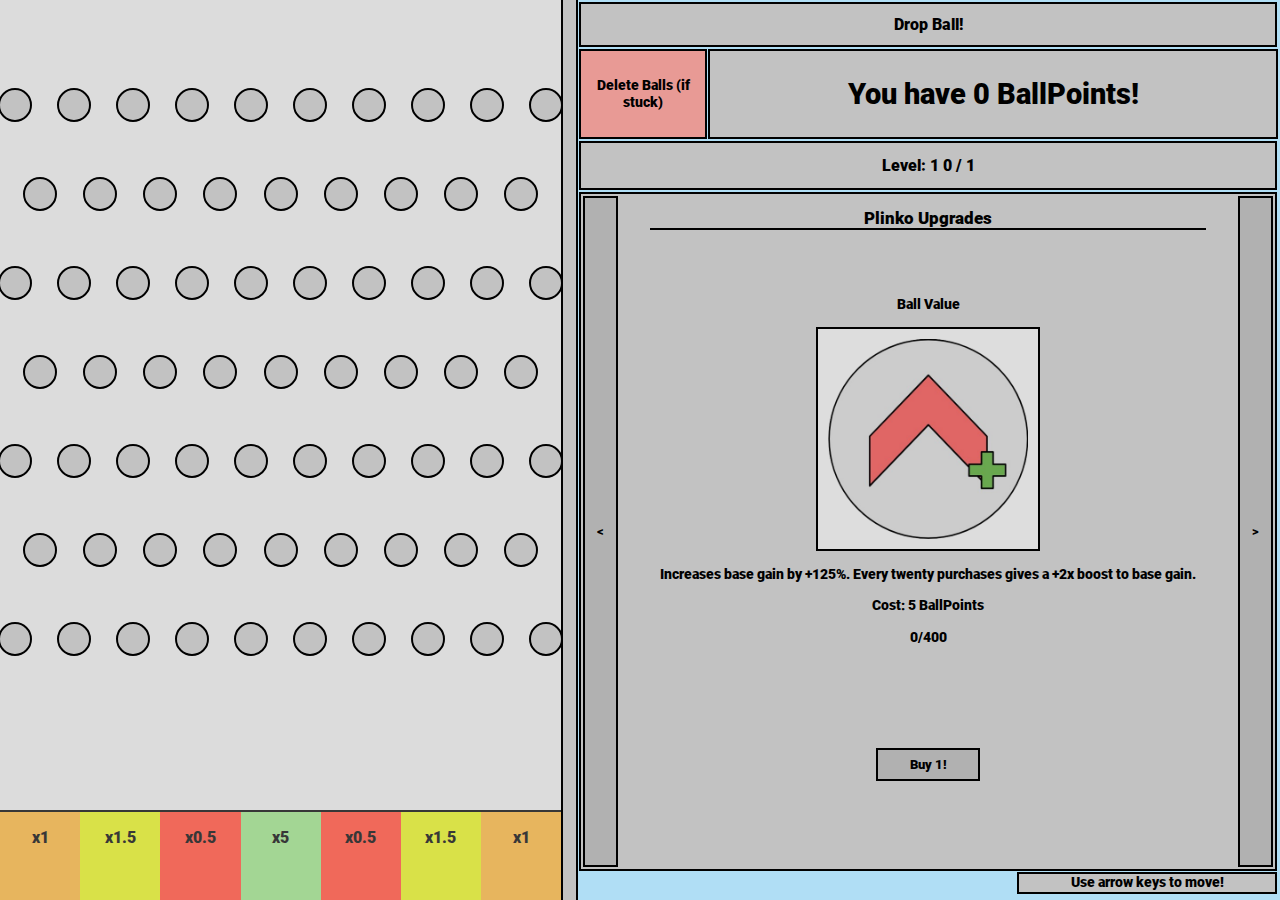
<file: awesoem game 2/index.html>
<head>
	<title>im shitting</title>
	<link rel="stylesheet" href="css.css">
    <script src="break_infinity.js"></script>
    
    <script src="javapiss.js" charset="utf-8"></script>
    <script src="physics.js" charset="utf-8"></script>
</head>
<body>
	<div id='screen0'>
		<button id='export'>Export!</button>
		<button id='import' value=''>Import!</button>
		<p class='p' id='hotkeys'>
			Hotkeys:
			<br> <br>
			S - Save
			<br>
			D - Drop Ball
			<br>
			Arrow Keys - Move
            <br>
            B - Boxify
		</p>
        <button id='deletesave'>Delete Save (!)</button>
        <p class='p' id='credits'>
			Game by: Yes7933 (what?? no way!!)
            <br>
            <a href='https://www.roblox.com/games/11956378658/plinko-incremental'>Original Game</a> by: meowfest and Yes7933
            <br>
            <a href='https://github.com/Patashu/break_infinity.js'>break_infinity.js</a> used (shocker)
		</p>
        <p class='p' id='version'>
            Version: 1.0.0
            <br><br>
            Endgame: Level 16 (Boxify)
            <br><br>
            Join our <a href='https://discord.gg/XjncY4BBMz'>discord server</a> for bug reporting and other stuff
        </p>
	</div>
	<div id='screen1'>
		<div id='wall'></div>
		<div id='pegs'>
			<div class='pegrow'>
				<div id='peg1' class='peg'></div>
				<div id='peg2' class='peg'></div>
				<div id='peg3' class='peg'></div>
				<div id='peg4' class='peg'></div>
				<div id='peg5' class='peg'></div>
				<div id='peg6' class='peg'></div>
				<div id='peg7' class='peg'></div>
				<div id='peg8' class='peg'></div>
				<div id='peg9' class='peg'></div>
				<div id='peg10' class='peg'></div>
			</div>
			<div class='pegrow2'>
				<div id='peg11' class='peg'></div>
				<div id='peg12' class='peg'></div>
				<div id='peg13' class='peg'></div>
				<div id='peg14' class='peg'></div>
				<div id='peg15' class='peg'></div>
				<div id='peg16' class='peg'></div>
				<div id='peg17' class='peg'></div>
				<div id='peg18' class='peg'></div>
				<div id='peg19' class='peg'></div>
			</div>
			<div class='pegrow'>
				<div id='peg20' class='peg'></div>
				<div id='peg21' class='peg'></div>
				<div id='peg22' class='peg'></div>
				<div id='peg23' class='peg'></div>
				<div id='peg24' class='peg'></div>
				<div id='peg25' class='peg'></div>
				<div id='peg26' class='peg'></div>
				<div id='peg27' class='peg'></div>
				<div id='peg28' class='peg'></div>
				<div id='peg29' class='peg'></div>
			</div>
			<div class='pegrow2'>
				<div id='peg30' class='peg'></div>
				<div id='peg31' class='peg'></div>
				<div id='peg32' class='peg'></div>
				<div id='peg33' class='peg'></div>
				<div id='peg34' class='peg'></div>
				<div id='peg35' class='peg'></div>
				<div id='peg36' class='peg'></div>
				<div id='peg37' class='peg'></div>
				<div id='peg38' class='peg'></div>
			</div>
			<div class='pegrow'>
				<div id='peg39' class='peg'></div>
				<div id='peg40' class='peg'></div>
				<div id='peg41' class='peg'></div>
				<div id='peg42' class='peg'></div>
				<div id='peg43' class='peg'></div>
				<div id='peg44' class='peg'></div>
				<div id='peg45' class='peg'></div>
				<div id='peg46' class='peg'></div>
				<div id='peg47' class='peg'></div>
				<div id='peg48' class='peg'></div>
			</div>
			<div class='pegrow2'>
				<div id='peg49' class='peg'></div>
				<div id='peg50' class='peg'></div>
				<div id='peg51' class='peg'></div>
				<div id='peg52' class='peg'></div>
				<div id='peg53' class='peg'></div>
				<div id='peg54' class='peg'></div>
				<div id='peg55' class='peg'></div>
				<div id='peg56' class='peg'></div>
				<div id='peg57' class='peg'></div>
			</div>
			<div class='pegrow'>
				<div id='peg58' class='peg'></div>
				<div id='peg59' class='peg'></div>
				<div id='peg60' class='peg'></div>
				<div id='peg61' class='peg'></div>
				<div id='peg62' class='peg'></div>
				<div id='peg63' class='peg'></div>
				<div id='peg64' class='peg'></div>
				<div id='peg65' class='peg'></div>
				<div id='peg66' class='peg'></div>
				<div id='peg67' class='peg'></div>
			</div>
		</div>
		<div id='boxes'>
			<div id='orangebox' class='box'>
				<p id='orangedisplay' class='boxdisplay'>
					:3
				</p>
			</div>
			<div id='yellowbox' class='box'>
				<p id='yellowdisplay' class='boxdisplay'>
					:3
				</p>
			</div>
			<div id='redbox' class='box'>
				<p id='reddisplay' class='boxdisplay'>
					:3
				</p>
			</div>
			<div id='greenbox' class='box'>
				<p id='greendisplay' class='boxdisplay'>
					:3
				</p>
			</div>
			<div id='redbox' class='box'>
				<p id='reddisplay2' class='boxdisplay'>
					:3
				</p>
			</div>
			<div id='yellowbox' class='box'>
				<p id='yellowdisplay2' class='boxdisplay'>
					:3
				</p>
			</div>
			<div id='orangebox' class='box'>
				<p id='orangedisplay2' class='boxdisplay'>
					:3
				</p>
			</div>
		</div>
		<div id='plinko'></div>
		<button id='balldrop'>Drop Ball!</button>
		<button id='deleteballs'>Delete Balls (if stuck)</button>
		<div id='ballpoints'>
			<p id='ballpointsdisplay'>
				loading... if it takes a while check if javascript is on and your internet works and refresh
			</p>
		</div>
		<div id='level'>
			<div id='levelbar'>
			</div>
			<p id='leveldisplay'>
				:3
			</p>
		</div>
		<div id='pupgradebuilding'>
			<div id='pbuildingtitle' class='buildingtitle'>
					Plinko Upgrades
			</div>
			<button id='parrow1' class='arrow1'>
					&lt;
			</button>
			<button id='parrow2' class='arrow2'>
					>
			</button>
			<div id='pupgrade1'>
				<p id='pupgrade1title' class='upgradetitle'>
					Ball Value
				</p>
				<img src='pupgrade1.png' class='upgradeimage'>
				<p id='pupgrade1desc' class='upgradedesc'>
					Increases base gain by +125%. Every twenty purchases gives a +2x boost to base gain.
				</p>
				<p id='pupgrade1price' class='upgradeprice'>
					:3
				</p>
				<p id='pupgrade1cap' class='upgradecap'>
					:3
				</p>
			</div>
			<div id='pupgrade2'>
				<p id='pupgrade2title' class='upgradetitle'>
					XP Gain
				</p>
				<img src='pupgrade2.png' class='upgradeimage'>
				<p id='pupgrade2desc' class='upgradedesc'>
					Increases XP gain by +125%. Every 25 purchases gives a +2x boost to XP gain.
				</p>
				<p id='pupgrade2price' class='upgradeprice'>
					:3
				</p>
				<p id='pupgrade2cap' class='upgradecap'>
					:3
				</p>
			</div>
			<div id='pupgrade3'>
				<p id='pupgrade3title' class='upgradetitle'>
					Point Self-Synergy
				</p>
				<img src='pupgrade3.png' class='upgradeimage'>
				<p id='pupgrade3desc' class='upgradedesc'>
					Points boost themselves. Each purchase after the first one boosts this upgrade by +2%.
				</p>
				<p id='pupgrade3price' class='upgradeprice'>
					:3
				</p>
				<p id='pupgrade3cap' class='upgradecap'>
					:3
				</p>
			</div>
			<div id='pupgrade4'>
				<p id='pupgrade4title' class='upgradetitle'>
					Button Cooldown
				</p>
				<img src='pupgrade4.png' class='upgradeimage'>
				<p id='pupgrade4desc' class='upgradedesc'>
					The drop ball button will recharge 25% faster.
				</p>
				<p id='pupgrade4price' class='upgradeprice'>
					:3
				</p>
				<p id='pupgrade4cap' class='upgradecap'>
					:3
				</p>
			</div>
			<div id='pupgrade5'>
				<p id='pupgrade5title' class='upgradetitle'>
					Level-XP Synergy
				</p>
				<img src='pupgrade5.png' class='upgradeimage'>
				<p id='pupgrade5desc' class='upgradedesc'>
					Levels boost XP gain. Each purchase after the first one boosts the effect of this upgrade by +4%.
				</p>
				<p id='pupgrade5price' class='upgradeprice'>
					:3
				</p>
				<p id='pupgrade5cap' class='upgradecap'>
					:3
				</p>
			</div>
			<div class='buttoncontainer'>
				<button id='pupgradebutton1' class='upgradebutton'>
					Buy 1!
				</button>
			</div>
		</div>
		<div id='movehelp'>
			<p class='p'>
				Use arrow keys to move!
			</p>
		</div>
	</div>
	<div id='screen2'>
        <div id='boxifyreset'>
            <p class='p' id='boxifyresettext'>
                Boxify
                <br><br>
                :3
            </p>
            <button id='boxifyresetbutton'>:3</button>
        </div>
    </div>
</body>
</file>
<file: src/css.css>
@font-face {
	font-family: "Inconsolata";
	src: url(../assets/Inconsolata-Black.ttf);
}
img {
	aspect-ratio: 1 / 1;
}
#board {
	opacity: 0.25;
	position: relative;
	left: 25%;
	width: 50%;
	height: 100%;
	outline: black 0.25vmin solid;
	background-color: gainsboro;
	z-index: -1;
}
#boxes {
	position: absolute;
	display: flex;
	width: 100%;
	height: 10%;
	bottom: 0%;
	left: 0%;
	flex-direction: row;
}

.box {
	width: 100%;
	text-align: center;
	color: black;
	border-top: black solid 0.25vmin;
}

.boxdisplay {
	font-size: 2vmin;
	font-family: "Inconsolata";
}

#greenbox {
	background-color: #91d47d;
	opacity: 0.75;
	word-break: break-all;
}

#yellowbox {
	background-color: #d9e317;
	opacity: 0.75;
	word-break: break-all;
}

#orangebox {
	background-color: #eba834;
	opacity: 0.75;
	word-break: break-all;
}

#redbox {
	background-color: #f7432f;
	opacity: 0.75;
	word-break: break-all;
}

body {
	margin: 0px;
	background-color: #b0def5;
	overflow: hidden;
}

#pegs {
	position: absolute;
	display: flex;
	width: 100%;
	height: 90%;
	top: 10%;
	flex-direction: column;
	grid-row-gap: 59px;
	grid-column-gap: 30px;
}

.peg {
	border-radius: 50%;
	width: 30px;
	height: 30px;
	flex-shrink: 0;
	outline: black solid 0.25vmin;
	background-color: #c2c2c2;
}

.pegrow {
	display: flex;
	flex-direction: row;
	grid-column-gap: 20px;
	margin-left: 0px;
	margin-right: 0px;
	padding: 1vmin 0;
	justify-content: space-between;
}

.pegrow2 {
	display: flex;
	flex-direction: row;
	grid-column-gap: 20px;
	margin-left: 20px;
	margin-right: 20px;
	justify-content: space-around;
}

#balldrop {
	position: absolute;
	left: 25%;
	top: 0%;
	background-color: #c2c2c2;
	font-size: 2vmin;
	font-family: "Inconsolata";
	text-align: center;
	width: 50%;
	height: 5%;
	border: black solid 0.25vmin;
	border-left: transparent;
	border-right: transparent;
}

#deleteballs {
	background-color: #e89a95;
	text-align: center;
	width: 100%;
	height: 10%;
	font-size: 1.9vmin;
	border: none;
	border-bottom: black solid 0.25vmin;
	font-family: "Inconsolata";
	padding: 0px;
}

#ballpoints {
	text-align: center;
	background-color: #c2c2c2;
	width: 100%;
	height: 5%;
	font-size: 2vmin;
	border: none;
	border-bottom: black solid 0.25vmin;
	font-family: "Inconsolata";
	padding: 0px;
	display: flex;
	flex-direction: row;
	flex-shrink: 0;
	align-items: center;
	justify-content: center;
}

#level {
	background-color: #c2c2c2;
	font-size: 2vmin;
	font-family: "Inconsolata";
	text-align: center;
	width: 100%;
	height: 5%;
	border: none;
	border-bottom: black solid 0.25vmin;
	padding: 0px;
	display: flex;
	flex-direction: row;
	flex-shrink: 0;
	align-items: center;
}

#levelbar {
	background-color: cornflowerblue;
	width: 0%;
	height: 100%;
	opacity: 1;
	align-self: flex-start;
}

audio {
	display: none;
}

#pupgradebuilding {
	position: absolute;
	background-color: #c2c2c2;
	top: 15%;
	font-size: 1.9vmin;
	font-family: "Inconsolata";
	text-align: center;
	left: 25%;
	width: 50%;
	height: 70%;
	display: flex;
	align-content: center;
	flex-direction: column;
	justify-content: space-evenly;
	border: black solid 0.25vmin;
	padding: 0px;
}
#consolemain {
	font-family: "Inconsolata";
	font-size: 1.75vmin;
	text-align: center;
	background-color: #67aeec;
	width: 20%;
	height: 50%;
	position: absolute;
	top: 30%;
	left: 2%;
	border: black solid 0.5vmin;
}
#consoleinner {
	width: 20%;
	height: 50%;
	position: absolute;
	top: calc(30% + 0.5vmin);
	left: calc(2% + 0.5vmin);
	background-image: url("../assets/img/logbackground.png");
	background-repeat: repeat;
	background-position: 0% 0px;
	animation: 1s forwards linear 0s infinite backgroundup;
	opacity: 0.5;
	display: flex;
	flex-direction: column;
}
#consoletext {
	text-align: left;
	padding-left: 1vmin;
	position: absolute;
	z-index: 3;
	padding-top: calc(2em + 0.1vmin);
}
#consoletitle {
	position: absolute;
	z-index: 3;
}
.arrow1 {
	position: absolute;
	top: calc(0% + 2px);
	left: calc(0% + 2px);
	height: calc(100% - 4px);
	width: 10%;
	border: black solid 0.25vmin;
	background-color: #b1b1b1;
	font-family: "Inconsolata";
	font-size: 5vmin;
}
#consoletitle {
	width: 100%;
}
.arrow2 {
	position: absolute;
	top: calc(0% + 2px);
	left: calc(90% - 2px);
	height: calc(100% - 4px);
	width: 10%;
	border: black solid 0.25vmin;
	background-color: #b1b1b1;
	font-size: 5vmin;
	font-family: "Inconsolata";
}

.upgradeimage {
	width: 27.5%;
	aspect-ratio: 1 / 1;
}

.upgradebutton {
	border: black solid 0.25vmin;
	background-color: #b1b1b1;
	font-family: "Inconsolata";
	width: 40%;
	height: 100%;
	font-size: 3vmin;
}

.buildingtitle {
	font-size: 1.7vmin;
	padding: 0px;
	position: absolute;
	width: 60%;
	top: 0%;
	border-bottom: black solid 0.25vmin;
	left: 20%;
}

.buttoncontainer {
	height: 15%;
}
#pupgrade1 {
	margin: 0% 12%;
	font-size: 1.75vmin;
}
#pupgrade2,
#pupgrade3,
#pupgrade4,
#pupgrade5,
#pupgrade6 {
	display: none;
	margin: 0% 12%;
	font-size: 1.75vmin;
}

#screen-1,
#screen0,
#screen1,
#screen2,
#screen3,
#screen4,
#screen5,
#screen6,
#screen7 {
	display: none;
}

#movehelp {
	width: 23%;
	height: 5%;
	position: absolute;
	top: 90%;
	left: 76%;
	outline: black solid 0.25vmin;
	background-color: #c2c2c2;
	font-size: 4vmin;
	font-family: "Inconsolata";
	text-align: center;
}

.p {
	display: inline;
}

#export {
	position: absolute;
	top: 6%;
	left: 2%;
	width: 10%;
	height: 5%;
	background-color: #dddddd;
	outline: black solid 0.25vmin;
	border: none;
	font-size: 2vmin;
	font-family: "Inconsolata";
	text-align: center;
}

#import {
	position: absolute;
	top: 6%;
	left: 13%;
	width: 10%;
	height: 5%;
	background-color: #dddddd;
	outline: black solid 0.25vmin;
	border: none;
	font-size: 2vmin;
	font-family: "Inconsolata";
	text-align: center;
}

#hotkeys {
	position: absolute;
	top: 33%;
	left: 26%;
	width: 48%;
	height: 45%;
	background-color: #dddddd;
	outline: black solid 0.25vmin;
	border: none;
	font-size: 2vmin;
	font-family: "Inconsolata";
	text-align: center;
	margin: 0px;
}

#deletesave {
	position: absolute;
	top: 12.5%;
	left: 2%;
	width: 21%;
	height: 5%;
	background-color: crimson;
	outline: black solid 0.25vmin;
	border: none;
	font-size: 2vmin;
	font-family: "Inconsolata";
	text-align: center;
}

#credits {
	position: absolute;
	top: 1%;
	left: 26%;
	width: 23%;
	height: 30%;
	background-color: #dddddd;
	outline: black solid 0.25vmin;
	border: none;
	font-size: 2vmin;
	font-family: "Inconsolata";
	text-align: center;
	margin: 0px;
}

#version {
	position: absolute;
	top: 1%;
	left: 51%;
	width: 23%;
	height: 30%;
	background-color: #dddddd;
	outline: black solid 0.25vmin;
	border: none;
	font-size: 2vmin;
	font-family: "Inconsolata";
	text-align: center;
	margin: 0px;
}

#boxifyreset {
	position: absolute;
	top: 5%;
	left: 2.5%;
	width: 45%;
	height: 45%;
	background-color: limegreen;
	outline: black solid 0.5vmin;
	font-size: 2vmin;
	font-family: "Inconsolata";
	overflow: hidden;
}

#boxifyresettext {
	position: absolute;
	margin: 5%;
	width: 90%;
	height: 85%;
	font-size: 2vmin;
	background-color: #bbbbbb;
	outline: black solid 0.25vmin;
	display: flex;
	flex-direction: column;
	justify-content: space-between;
	align-items: center;
	text-align: center;
	z-index: 5;
}

#boxifyresetbutton {
	width: 50%;
	height: 20%;
	position: absolute;
	bottom: 10%;
	left: 25%;
	background-color: #dddddd;
	outline: black solid 0.25vmin;
	border: none;
	font-size: 3vmin;
	font-family: "Inconsolata";
	text-align: center;
	z-index: 5;
}

button:hover {
	transform-origin: center;
	animation: 0.3s linear 0s button;
	animation-fill-mode: forwards;
}

#loadingbutton {
	width: 10%;
	height: 5%;
	top: 50%;
	position: absolute;
	background-color: #dddddd;
	outline: black solid 0.25vmin;
	border: none;
	font-size: 2vmin;
	font-family: "Inconsolata";
	text-align: center;
}
#loadingbuttonmute {
	width: 10%;
	height: 5%;
	top: 57.5%;
	position: absolute;
	background-color: #dddddd;
	outline: black solid 0.25vmin;
	border: none;
	font-size: 2vmin;
	font-family: "Inconsolata";
	text-align: center;
}

#loading {
	display: flex;
	flex-direction: column;
	align-items: center;
	height: 100%;
	width: 100%;
}

#mutemusic {
	position: absolute;
	top: 6%;
	left: 77%;
	width: 10%;
	height: 5%;
	background-color: crimson;
	outline: black solid 0.25vmin;
	border: none;
	font-size: 2vmin;
	font-family: "Inconsolata";
	text-align: center;
}

#mutesfx {
	position: absolute;
	top: 6%;
	left: 88%;
	width: 10%;
	height: 5%;
	background-color: crimson;
	outline: black solid 0.25vmin;
	border: none;
	font-size: 2vmin;
	font-family: "Inconsolata";
	text-align: center;
}

#leveldisplay {
	position: absolute;
	left: 1%;
}

#leveldisplayxp {
	position: absolute;
	right: 1%;
}

#boxifyupgradebuilding {
	display: none;
	position: absolute;
	background-color: limegreen;
	top: 5%;
	font-size: 1.9vmin;
	font-family: "Inconsolata";
	text-align: center;
	left: 52.5%;
	width: 45%;
	height: 45%;
	border: black solid 0.5vmin;
	padding: 0px;
	overflow: hidden;
}

.bupgradetitle {
	position: absolute;
	left: 12%;
	top: 11%;
	border: black solid 0.25vmin;
	padding: 1%;
	background-color: lightgreen;
}

.bupgradedesc {
	position: absolute;
	left: 12%;
	top: 75%;
	border: black solid 0.25vmin;
	padding: 1%;
	font-size: 1.7vmin;
	background-color: lightgreen;
	width: 74%;
}

.bupgradecap {
	position: absolute;
	left: 12%;
	top: 27%;
	border: black solid 0.25vmin;
	padding: 1%;
	background-color: lightgreen;
}

.bupgradeprice {
	position: absolute;
	left: 12%;
	top: 43%;
	border: black solid 0.25vmin;
	padding: 1%;
	background-color: lightgreen;
}

.bupgradebutton {
	border: black solid 0.25vmin;
	background-color: #b1b1b1;
	font-family: "Inconsolata";
	width: 40%;
	height: 15%;
	font-size: 3vmin;
	position: absolute;
	left: 12%;
	top: 60%;
}

.bupgradeimage {
	width: 27.5%;
	aspect-ratio: 1 / 1;
	position: absolute;
	top: calc(25% - 1em);
	left: 60%;
}

#bbuildingtitle {
	border: black solid 0.25vmin;
	padding: 1%;
	background-color: lightgreen;
}

#bupgrade2,
#bupgrade3,
#bupgrade4,
#bupgrade5,
#bupgrade6,
#bupgrade7,
#bupgrade8,
#bupgrade9,
#bupgrade10,
#bupgrade11,
#bupgrade12 {
	display: none;
}

#spupgrade2,
#spupgrade3,
#spupgrade4,
#spupgrade5,
#spupgrade6,
#spupgrade7,
#spupgrade8,
#spupgrade9,
#spupgrade10 {
	display: none;
}

#qolupgrade2,
#qolupgrade3,
#qolupgrade4 {
	display: none;
}
#specialpegbuilding {
	position: absolute;
	display: none;
	background-color: gold;
	top: calc(52.5% - 4px);
	font-size: 1.9vmin;
	font-family: "Inconsolata";
	text-align: center;
	left: 52.5%;
	width: 45%;
	height: 45%;
	border: black solid 0.5vmin;
	padding: 0px;
	overflow: hidden;
}

.spupgradetitle {
	position: absolute;
	left: 12%;
	top: 11%;
	border: black solid 0.25vmin;
	padding: 1%;
	background-color: palegoldenrod;
}

.spupgradedesc {
	position: absolute;
	left: 12%;
	top: 75%;
	border: black solid 0.25vmin;
	padding: 1%;
	font-size: 1.7vmin;
	background-color: palegoldenrod;
	width: 74%;
}

.spupgradecap {
	position: absolute;
	left: 12%;
	top: 27%;
	border: black solid 0.25vmin;
	padding: 1%;
	background-color: palegoldenrod;
}

.spupgradeprice {
	position: absolute;
	left: 12%;
	top: 43%;
	border: black solid 0.25vmin;
	padding: 1%;
	background-color: palegoldenrod;
}

.spupgradebutton {
	border: black solid 0.25vmin;
	background-color: #b1b1b1;
	font-family: "Inconsolata";
	width: 40%;
	height: 15%;
	font-size: 3vmin;
	position: absolute;
	left: 12%;
	top: 60%;
}

.spupgradeimage {
	width: 27.5%;
	aspect-ratio: 1 / 1;
	position: absolute;
	top: calc(25% - 1em);
	left: 60%;
}

#spbuildingtitle {
	border: black solid 0.25vmin;
	padding: 1%;
	background-color: palegoldenrod;
}

#qolbuilding {
	position: absolute;
	display: none;
	background-color: darkorange;
	top: 52.5%;
	font-size: 1.9vmin;
	font-family: "Inconsolata";
	text-align: center;
	left: 2.5%;
	width: 45%;
	height: 45%;
	outline: black solid 0.5vmin;
	padding: 0px;
	overflow: hidden;
}

.qolupgradetitle {
	position: absolute;
	left: 12%;
	top: 11%;
	border: black solid 0.25vmin;
	padding: 1%;
	background-color: orange;
}

.qolupgradedesc {
	position: absolute;
	left: 12%;
	top: 75%;
	border: black solid 0.25vmin;
	padding: 1%;
	width: 80%;
	font-size: 1.7vmin;
	background-color: orange;
	width: 74%;
}

.qolupgradecap {
	position: absolute;
	left: 12%;
	top: 27%;
	border: black solid 0.25vmin;
	padding: 1%;
	background-color: orange;
}

.qolupgradeprice {
	position: absolute;
	left: 12%;
	top: 43%;
	border: black solid 0.25vmin;
	padding: 1%;
	background-color: orange;
}

.qolupgradebutton {
	border: black solid 0.25vmin;
	background-color: #b1b1b1;
	font-family: "Inconsolata";
	width: 40%;
	height: 15%;
	font-size: 3vmin;
	position: absolute;
	left: 12%;
	top: 60%;
}

.qolupgradeimage {
	width: 27.5%;
	aspect-ratio: 1 / 1;
	position: absolute;
	top: calc(25% - 1em);
	left: 60%;
}

#qolbuildingtitle {
	border: black solid 0.25vmin;
	padding: 1%;
	background-color: orange;
}

#newsticker {
	display: none;
	width: 50%;
	height: 2%;
	position: absolute;
	top: calc(98% - 2px);
	left: 25%;
	outline: black solid 0.25vmin;
	background-color: #c2c2c2;
	font-size: 1.9vmin;
	font-family: "Inconsolata";
	text-align: center;
	white-space: nowrap;
	overflow: hidden;
}

#newstickertext {
	padding: 0px;
	margin: 0px;
	display: inline-block;
	white-space: nowrap;
	position: absolute;
}

#rollreset {
	position: absolute;
	top: 5%;
	left: 2.5%;
	width: 45%;
	height: 45%;
	background: rgba(46, 46, 46);
	background: linear-gradient(90deg, rgba(46, 46, 46, 1) 0%, rgba(119, 119, 119, 1) 100%);
	outline: black solid 0.5vmin;
	font-size: 2vmin;
	font-family: "Inconsolata";
}

#rollresettext {
	margin: 5%;
	width: 90%;
	height: 85%;
	font-size: 2vmin;
	background-color: #bbbbbb;
	outline: black solid 0.25vmin;
	display: flex;
	flex-direction: column;
	justify-content: space-between;
	align-items: center;
	text-align: center;
	background: rgb(164, 164, 164);
	background: radial-gradient(circle, rgba(164, 164, 164, 1) 0%, rgba(213, 213, 213, 1) 100%);
}

#rollresetbutton {
	width: 50%;
	height: 20%;
	position: absolute;
	bottom: 10%;
	left: 25%;
	background-color: #dddddd;
	outline: black solid 0.25vmin;
	border: none;
	font-size: 3vmin;
	font-family: "Inconsolata";
	text-align: center;
}

#rupgrade2,
#rupgrade3,
#rupgrade4,
#rupgrade5,
#rupgrade6,
#rupgrade7,
#rupgrade8,
#rupgrade9,
#rupgrade10,
#rupgrade11,
#rupgrade12 {
	display: none;
}

#rollupgradebuilding {
	display: none;
	position: absolute;
	background: rgba(46, 46, 46);
	background: linear-gradient(180deg, rgba(46, 46, 46, 1) 0%, rgba(119, 119, 119, 1) 100%);
	top: calc(5% - 4px);
	font-size: 1.9vmin;
	font-family: "Inconsolata";
	text-align: center;
	left: 52.5%;
	width: 45%;
	height: 45%;
	border: black solid 0.5vmin;
	padding: 0px;
}

.rupgradetitle {
	position: absolute;
	left: 12%;
	top: 11%;
	border: black solid 0.25vmin;
	padding: 1%;
	background: rgb(164, 164, 164);
	background: radial-gradient(circle, rgba(164, 164, 164, 1) 0%, rgba(213, 213, 213, 1) 100%);
}

.rupgradedesc {
	position: absolute;
	left: 12%;
	top: 75%;
	border: black solid 0.25vmin;
	padding: 1%;
	font-size: 1.7vmin;
	background: rgb(164, 164, 164);
	background: radial-gradient(circle, rgba(164, 164, 164, 1) 0%, rgba(213, 213, 213, 1) 100%);
	width: 74%;
}

.rupgradecap {
	position: absolute;
	left: 12%;
	top: 27%;
	border: black solid 0.25vmin;
	padding: 1%;
	background: rgb(164, 164, 164);
	background: radial-gradient(circle, rgba(164, 164, 164, 1) 0%, rgba(213, 213, 213, 1) 100%);
}

.rupgradeprice {
	position: absolute;
	left: 12%;
	top: 43%;
	border: black solid 0.25vmin;
	padding: 1%;
	background: rgb(164, 164, 164);
	background: radial-gradient(circle, rgba(164, 164, 164, 1) 0%, rgba(213, 213, 213, 1) 100%);
}

.rupgradebutton {
	border: black solid 0.25vmin;
	background-color: #777777;
	font-family: "Inconsolata";
	width: 40%;
	height: 15%;
	font-size: 3vmin;
	position: absolute;
	left: 12%;
	top: 60%;
}

.rupgradeimage {
	width: 27.5%;
	aspect-ratio: 1 / 1;
	position: absolute;
	top: calc(25% - 1em);
	left: 60%;
}

#rbuildingtitle {
	border: black solid 0.25vmin;
	padding: 1%;
	background: rgb(164, 164, 164);
	background: radial-gradient(circle, rgba(164, 164, 164, 1) 0%, rgba(213, 213, 213, 1) 100%);
}

#rotationgear {
	opacity: 0.2;
	position: relative;
	left: 0%;
	top: 0%;
	width: 50%;
	aspect-ratio: 1 / 1;
}

#disableautodrop {
	position: absolute;
	top: 12%;
	left: 88%;
	width: 10%;
	height: 10%;
	background-color: #f27777;
	outline: black solid 0.25vmin;
	border: none;
	font-size: 2vmin;
	font-family: "Inconsolata";
	text-align: center;
}

#disableplinkoauto {
	position: absolute;
	top: 12%;
	left: 77%;
	width: 10%;
	height: 10%;
	background-color: #f27777;
	outline: black solid 0.25vmin;
	border: none;
	font-size: 2vmin;
	font-family: "Inconsolata";
	text-align: center;
}

#revolutionsbuilding {
	position: absolute;
	top: 52.5%;
	left: 2.5%;
	width: 35%;
	height: 45%;
	background: darkred;
	background: linear-gradient(270deg, darkred 0%, crimson 100%);
	outline: black solid 0.5vmin;
	font-size: 2vmin;
	font-family: "Inconsolata";
	display: none;
}

#revolutioncircle {
	position: absolute;
	top: 15%;
	left: 10%;
	width: 40%;
}

#revolutionline {
	position: absolute;
	top: 12%;
	left: 30%;
	bottom: 10%;
	height: 28%;
	width: 5px;
	background-color: deepskyblue;
	opacity: 0.8;
	outline: black solid 0.25vmin;
	border-radius: 10%;
}

#revbutton {
	width: 40%;
	position: absolute;
	top: 30%;
	left: calc(60% - 15px);
	width: 30%;
	height: 20%;
	background-color: #a0a0a0;
	outline: black solid 0.375vmin;
	border: none;
	font-size: 3vmin;
	font-family: "Inconsolata";
	text-align: center;
}

#revpowerdisplay {
	width: 40%;
	height: 20%;
	background-color: lightcoral;
	position: absolute;
	top: calc(80% - 5px);
	left: 5px;
	text-align: left;
	align-content: center;
	outline: black solid 0.375vmin;
	padding-left: 10px;
}

#revpowerbar {
	width: 5%;
	height: 35%;
	outline: black solid 0.375vmin;
	position: absolute;
	top: calc(65% - 5px);
	left: calc(46% + 5px);
	background: rgb(255, 0, 0);
	background: linear-gradient(0deg, rgba(255, 0, 0, 1) 0%, rgba(68, 0, 0, 1) 100%);
}

#revpowerbar2 {
	width: 5%;
	height: 35%;
	outline: black solid 0.375vmin;
	position: absolute;
	top: calc(65% - 5px);
	left: calc(46% + 5px);
	background: #c2c2c2;
}

#revdesc {
	width: 40%;
	height: 40%;
	background-color: lightcoral;
	position: absolute;
	top: calc(60% - 5px);
	left: calc(60% - 15px);
	outline: black solid 0.375vmin;
	padding-left: 10px;
	font-size: 1.75vmin;
}

#revolutionstitle {
	position: absolute;
	top: 0%;
	left: 0%;
	width: 100%;
	margin: 0px;
	padding: 2% 0%;
	background-color: lightcoral;
	outline: black solid 0.375vmin;
	text-align: center;
	font-size: 1.9vmin;
}

#revolutionsselect {
	position: absolute;
	top: 52.5%;
	left: 40%;
	width: 20%;
	height: 45%;
	background: darkred;
	background: linear-gradient(0deg, darkred 0%, crimson 100%);
	outline: black solid 0.5vmin;
	font-size: 2vmin;
	font-family: "Inconsolata";
	flex-direction: column;
	grid-row-gap: 2%;
	display: none;
}

#reveffecttitle {
	margin: 0px;
	text-align: center;
	background-color: lightcoral;
	border-bottom: black solid 3px;
}

.reveffect {
	height: 12.5%;
	background-color: salmon;
	font-family: "Inconsolata";
	font-size: 2vmin;
	outline: black solid 0.375vmin;
	border: none;
}
#reveffect6,
#reveffect7,
#reveffect8 {
	display: none;
}
#revupgradebuilding {
	position: absolute;
	display: none;
	background: darkred;
	background: linear-gradient(270deg, darkred 0%, crimson 100%);
	top: calc(53% - 4px);
	font-size: 1.9vmin;
	font-family: "Inconsolata";
	text-align: center;
	left: 62.5%;
	width: 35%;
	height: 45%;
	border: black solid 0.5vmin;
	padding: 0px;
}

.revupgradetitle {
	position: absolute;
	left: 12%;
	top: 11%;
	border: black solid 0.25vmin;
	padding: 1%;
	background: darkred;
	background: radial-gradient(circle, darkred 0%, crimson 100%);
}

.revupgradedesc {
	position: absolute;
	left: 12%;
	top: 75%;
	border: black solid 0.25vmin;
	padding: 1%;
	font-size: 1.7vmin;
	background: darkred;
	background: radial-gradient(circle, darkred 0%, crimson 100%);
	width: 74%;
}

.revupgradecap {
	position: absolute;
	left: 12%;
	top: 27%;
	border: black solid 0.25vmin;
	padding: 1%;
	background: darkred;
	background: radial-gradient(circle, darkred 0%, crimson 100%);
}

.revupgradeprice {
	position: absolute;
	left: 12%;
	top: 43%;
	border: black solid 0.25vmin;
	padding: 1%;
	background: darkred;
	background: radial-gradient(circle, darkred 0%, crimson 100%);
}

.revupgradebutton {
	border: black solid 0.25vmin;
	background-color: #c2c2c2;
	font-family: "Inconsolata";
	width: 40%;
	height: 15%;
	font-size: 3vmin;
	position: absolute;
	left: 12%;
	top: 60%;
}

.revupgradeimage {
	width: 27.5%;
	aspect-ratio: 1 / 1;
	position: absolute;
	top: calc(25% - 1em);
	left: 60%;
}

#revbuildingtitle {
	border: black solid 0.25vmin;
	padding: 1%;
	background: darkred;
	background: radial-gradient(circle, darkred 0%, crimson 100%);
}

#ballcompsetting {
	position: absolute;
	top: 23%;
	left: 77%;
	width: 21%;
	height: 13%;
	background-color: #dddddd;
	outline: black solid 0.25vmin;
	border: none;
	font-size: 2vmin;
	font-family: "Inconsolata";
	text-align: center;
}

#ballcomp {
	-webkit-appearance: none;
	width: 90%;
	height: 10%;
	background-color: #ffffff;
	border-radius: 15px;
	outline: black solid 0.25vmin;
	opacity: 0.5;
}

#ballcomp::-webkit-slider-thumb {
	-webkit-appearance: none;
	outline: black solid 0.25vmin;
	width: 1vmin;
	height: 1vmin;
	border-radius: 50%;
	background-color: #a1a1a1;
}

#ballcomp::-moz-slider-thumb {
	-webkit-appearance: none;
	outline: black solid 0.25vmin;
	width: 1vmin;
	height: 1vmin;
	border-radius: 50%;
	background-color: #a1a1a1;
}

.popuptext {
	display: inline;
	color: indianred;
	position: absolute;
	font-size: 2vmin;
	font-family: "Inconsolata";
	opacity: 0.5;
	width: 100%;
	z-index: 10;
	animation: 1s linear 0.5s disappear;
	max-width: 50%;
}

#bouncereset {
	position: absolute;
	top: 5%;
	left: 2.5%;
	width: 40%;
	height: 45%;
	background: rgb(28, 19, 175);
	outline: black solid 0.5vmin;
	font-size: 2vmin;
	font-family: "Inconsolata";
}

#bounceresettext {
	margin: 5%;
	width: 90%;
	height: 85%;
	font-size: 2vmin;
	background-color: #bbbbbb;
	outline: black solid 0.25vmin;
	display: flex;
	flex-direction: column;
	justify-content: space-between;
	align-items: center;
	text-align: center;
}

#bounceresetbutton {
	width: 50%;
	height: 20%;
	position: absolute;
	bottom: 10%;
	left: 25%;
	background-color: #dddddd;
	outline: black solid 0.25vmin;
	border: none;
	font-size: 3vmin;
	font-family: "Inconsolata";
	text-align: center;
}

img {
	pointer-events: none;
}

#revupgrade2,
#revupgrade3,
#revupgrade4,
#revupgrade5 {
	display: none;
}

#bouncewall {
	width: 50%;
	height: 60%;
	position: absolute;
	display: none;
	top: 5%;
	left: 47.5%;
	outline: black solid 0.5vmin;
	background: rgb(10, 6, 84);
}

#bouncewalltext {
	width: 30%;
	height: 5%;
	left: 35%;
	text-align: center;
	position: absolute;
	font-size: 2vmin;
	font-family: "Inconsolata";
	color: #c2c2c2;
	margin: 0px;
	background-image: -webkit-radial-gradient(circle, #c2c2c2 0%, #ffffff 100%);
	-webkit-background-clip: text;
	-webkit-text-fill-color: transparent;
}

#innerbouncewall {
	width: 90%;
	height: 90%;
	background: #c2c2c2;
	font-family: "Inconsolata";
	color: black;
	font-size: 2vmin;
	position: absolute;
	top: 5%;
	left: 5%;
	display: grid;
	grid-template-columns: calc(20%) repeat(5, calc(15%));
	align-content: center;
	justify-content: center;
	grid-template-rows: repeat(5, calc(20%));
}

.boupgradeicon1 {
	border: black solid 0.375vmin;
	width: 100%;
	height: 100%;
	font-family: "Inconsolata";
	color: black;
	font-size: 2vmin;
	background: #e36c6c;
}
.boupgradeicon1:nth-child(n + 3) {
	border-left: transparent;
}
.boupgradeicon2 {
	border: black solid 0.375vmin;
	width: 100%;
	height: 100%;
	font-family: "Inconsolata";
	color: black;
	font-size: 2vmin;
	background: #e3a46c;
	border-top: none;
}
.boupgradeicon2:nth-child(n + 9) {
	border-left: transparent;
}
.boupgradeicon3 {
	border: black solid 0.375vmin;
	width: 100%;
	height: 100%;
	font-family: "Inconsolata";
	color: black;
	font-size: 2vmin;
	background: #6c84e3;
	border-top: none;
}
.boupgradeicon3:nth-child(n + 15) {
	border-left: transparent;
}
.boupgradeicon4 {
	border: black solid 0.375vmin;
	width: 100%;
	height: 100%;
	font-family: "Inconsolata";
	color: black;
	font-size: 2vmin;
	background: #e3c86c;
	border-top: none;
}
.boupgradeicon4:nth-child(n + 21) {
	border-left: transparent;
}
.boupgradeicon5 {
	border: black solid 0.375vmin;
	width: 100%;
	height: 100%;
	font-family: "Inconsolata";
	color: black;
	font-size: 2vmin;
	background: #afafad;
	border-top: none;
}
.boupgradeicon5:nth-child(n + 27) {
	border-left: transparent;
}
.boupgradelabel {
	font-size: 2vmin;
	width: 100%;
	height: 100%;
	font-family: "Inconsolata";
	text-align: center;
	margin-top: 2em;
}

#bounceupgradebuilding {
	position: absolute;
	display: none;
	background: rgb(0, 19, 255);
	background: linear-gradient(90deg, rgba(0, 19, 255, 1) 0%, rgba(0, 7, 121, 1) 64%, rgba(0, 0, 71, 1) 100%);
	top: calc(52.5% - 4px);
	font-size: 1.9vmin;
	font-family: "Inconsolata";
	text-align: center;
	left: calc(2.5% - 4px);
	width: 40%;
	height: 45%;
	border: black solid 0.5vmin;
	padding: 0px;
	color: #c2c2c2;
}

.boupgradetitle {
	position: absolute;
	left: 12%;
	top: 11%;
	border: black solid 0.25vmin;
	padding: 1%;
	background: rgb(0, 0, 0);
	background: radial-gradient(circle, rgba(0, 0, 0, 1) 0%, rgba(2, 2, 87, 1) 100%);
}

.boupgradedesc {
	position: absolute;
	left: 12%;
	top: 75%;
	border: black solid 0.25vmin;
	padding: 1%;
	font-size: 1.7vmin;
	background: rgb(0, 0, 0);
	background: radial-gradient(circle, rgba(0, 0, 0, 1) 0%, rgba(2, 2, 87, 1) 100%);
	width: 74%;
}

.boupgradecap {
	position: absolute;
	left: 12%;
	top: 27%;
	border: black solid 0.25vmin;
	padding: 1%;
	background: rgb(0, 0, 0);
	background: radial-gradient(circle, rgba(0, 0, 0, 1) 0%, rgba(2, 2, 87, 1) 100%);
}

.boupgradeprice {
	position: absolute;
	left: 12%;
	top: 43%;
	border: black solid 0.25vmin;
	padding: 1%;
	background: rgb(0, 0, 0);
	background: radial-gradient(circle, rgba(0, 0, 0, 1) 0%, rgba(2, 2, 87, 1) 100%);
}

.boupgradebutton {
	border: black solid 0.25vmin;
	background: rgb(0, 0, 0);
	background: radial-gradient(circle, rgba(0, 0, 0, 1) 0%, rgba(2, 2, 87, 1) 100%);
	font-family: "Inconsolata";
	width: 40%;
	height: 15%;
	font-size: 3vmin;
	position: absolute;
	left: 12%;
	top: 60%;
}

.boupgradeimage {
	width: 27.5%;
	aspect-ratio: 1 / 1;
	position: absolute;
	top: 20%;
	left: 55%;
}
.green {
	animation: 0.5s linear 0s green;
	animation-fill-mode: forwards;
	border: black solid 0.375vmin;
	width: 100%;
	height: 100%;
	border-left: transparent;
	font-family: "Inconsolata";
	color: black;
	font-size: 2vmin;
}
.green2 {
	animation: 0.5s linear 0s green;
	animation-fill-mode: forwards;
	border: black solid 0.5vmin;
	width: 100%;
	height: 100%;
	border-bottom: transparent;
	font-family: "Inconsolata";
	color: black;
	font-size: 3vmin;
	display: none;
}
.red2 {
	animation: 0.5s linear 0s red;
	animation-fill-mode: forwards;
	border: black solid 0.375vmin;
	width: 100%;
	height: 100%;
	border-bottom: transparent;
	font-family: "Inconsolata";
	color: black;
	font-size: 3vmin;
	display: none;
}
.green:nth-child(6n + 2) {
	border-left: black solid 0.375vmin;
}
.green:nth-child(n + 8) {
	border-top: transparent;
}
.red {
	animation: 0.5s linear 0s red;
	animation-fill-mode: forwards;
	border: black solid 0.375vmin;
	width: 100%;
	height: 100%;
	border-left: transparent;
	font-family: "Inconsolata";
	color: black;
	font-size: 2vmin;
}
.red:nth-child(6n + 2) {
	border-left: black solid 0.375vmin;
}
.red:nth-child(n + 8) {
	border-top: transparent;
}
#bounceinforespec {
	width: 50%;
	height: 30%;
	position: absolute;
	display: none;
	top: 67.5%;
	left: 47.5%;
	outline: black solid 0.5vmin;
	background: rgb(10, 6, 84);
}

#infotext {
	width: 90%;
	height: 80%;
	background: #c2c2c2;
	position: absolute;
	top: 5%;
	left: 5%;
	font-family: "Inconsolata";
	font-size: 2vmin;
	text-align: center;
}

#respecbutton {
	width: 20%;
	position: absolute;
	bottom: 10%;
	left: 40%;
	background-color: #dddddd;
	outline: black solid 0.25vmin;
	border: none;
	font-size: 2vmin;
	font-family: "Inconsolata";
	text-align: center;
}
#energyreset {
	position: absolute;
	top: 5%;
	left: 2.5%;
	width: 40%;
	height: 45%;
	background: #f7f37c;
	outline: black solid 0.5vmin;
	font-size: 2vmin;
	display: none;
	font-family: "Inconsolata";
}

#energyresettext {
	margin: 5%;
	width: 90%;
	height: 85%;
	font-size: 2vmin;
	background-color: #bbbbbb;
	outline: black solid 0.25vmin;
	display: flex;
	flex-direction: column;
	justify-content: space-between;
	align-items: center;
	text-align: center;
}

#energyresetbutton {
	width: 50%;
	height: 20%;
	position: absolute;
	bottom: 10%;
	left: 25%;
	background-color: #dddddd;
	outline: black solid 0.25vmin;
	border: none;
	font-size: 3vmin;
	font-family: "Inconsolata";
	text-align: center;
}
#tasks {
	position: absolute;
	top: 5%;
	left: 45%;
	width: 40%;
	height: 35%;
	background: #f7f37c;
	outline: black solid 0.5vmin;
	font-size: 2vmin;
	font-family: "Inconsolata";
	display: none;
	flex-direction: column;
	grid-row-gap: 2%;
}

#tasks2 {
	position: absolute;
	top: 5%;
	left: 45%;
	width: 40%;
	height: 35%;
	background: transparent;
	font-size: 2vmin;
	font-family: "Inconsolata";
	display: none;
	flex-direction: column;
	grid-row-gap: 2%;
	pointer-events: none;
}

.tasks {
	height: 15%;
	margin: 2% 10%;
	background-color: #f5ce0c;
	font-family: "Inconsolata";
	font-size: 75%;
	outline: black solid 0.375vmin;
	border: none;
}

.taskbar {
	height: 15%;
	margin: 2% 10%;
	background-color: #ddbe27;
	font-family: "Inconsolata";
	font-size: 75%;
	border: none;
	opacity: 0.5;
}

#irevinfo {
	position: absolute;
	display: none;
	top: 52.5%;
	left: 2.5%;
	width: 40%;
	height: 45%;
	background: darkred;
	background: radial-gradient(circle, darkred 0%, crimson 100%);
	outline: black solid 0.5vmin;
	font-size: 2vmin;
	font-family: "Inconsolata";
}
#innerirevinfo {
	margin: 5%;
	width: 90%;
	height: 85%;
	background-color: #bbbbbb;
	outline: black solid 0.25vmin;
	display: flex;
	flex-direction: column;
	justify-content: space-between;
	align-items: center;
	text-align: center;
}
#disableboxifyauto {
	position: absolute;
	top: 37%;
	left: 77%;
	width: 10%;
	height: 10%;
	background-color: #f27777;
	outline: black solid 0.25vmin;
	border: none;
	font-size: 2vmin;
	font-family: "Inconsolata";
	text-align: center;
}
#challengebuilding {
	position: absolute;
	top: 5%;
	left: 2.5%;
	width: 35%;
	height: 45%;
	background: #87160e;
	outline: black solid 0.5vmin;
	font-size: 2vmin;
	font-family: "Inconsolata";
	display: none;
	flex: 1;
	overflow: auto;
	scroll-behavior: smooth;
}
#innerchallengebuilding {
	margin: 2% 2%;
	width: 96%;
	height: 200%;
	background: #c2c2c2;
	outline: black solid 0.5vmin;
	font-size: 2vmin;
	font-family: "Inconsolata";
	flex-direction: column;
	grid-row-gap: 2%;
	min-height: min-content;
}
.challenge {
	width: 80%;
	height: 9.5%;
	margin: 2% 10%;
	background-color: #6b100a;
	font-family: "Inconsolata";
	font-size: 2vmin;
	outline: black solid 0.375vmin;
	border: none;
	display: none;
}
#challenge1 {
	display: block;
}
#challengeselector {
	position: absolute;
	top: 5%;
	left: 38.5%;
	width: 35%;
	height: 45%;
	background: #87160e;
	outline: black solid 0.5vmin;
	font-size: 2vmin;
	font-family: "Inconsolata";
	display: none;
}
#innerchallengeselector {
	margin: 2% 2%;
	width: 96%;
	height: 94%;
	background-color: #a1a1a1;
	outline: black solid 0.5vmin;
	text-align: center;
}
#challengestart {
	position: absolute;
	top: 75%;
	left: 10%;
	width: 80%;
	height: 10%;
	background-color: #dddddd;
	outline: black solid 0.25vmin;
	border: none;
	font-size: 2vmin;
	font-family: "Inconsolata";
	text-align: center;
}
#transferreset {
	position: absolute;
	top: 52.5%;
	left: 38.5%;
	width: 35%;
	height: 45%;
	background: #18a74a;
	outline: black solid 0.5vmin;
	font-size: 2vmin;
	font-family: "Inconsolata";
	display: none;
}
#transfertext {
	margin: 5%;
	width: 90%;
	height: 85%;
	background-color: #bbbbbb;
	outline: black solid 0.25vmin;
	display: flex;
	flex-direction: column;
	justify-content: space-between;
	align-items: center;
	text-align: center;
}
#transferbutton {
	width: 50%;
	position: absolute;
	bottom: 10%;
	left: 25%;
	background-color: #dddddd;
	outline: black solid 0.25vmin;
	border: none;
	font-size: 2vmin;
	font-family: "Inconsolata";
	text-align: center;
}
#transferbuilding {
	position: absolute;
	top: 5%;
	left: 74.5%;
	width: 24.5%;
	height: 92.5%;
	background: #18a74a;
	outline: black solid 0.5vmin;
	font-size: 1.9vmin;
	font-family: "Inconsolata";
	text-align: center;
	display: none;
}
#transferbuildingcontainer {
	margin: 5%;
	width: 90%;
	height: 95%;
	background-color: #bbbbbb;
	outline: black solid 0.25vmin;
	display: flex;
	flex-direction: column;
	align-items: center;
	text-align: center;
}
#transferslider {
	-webkit-appearance: none;
	width: 1%;
	height: 60%;
	border-radius: 15px;
	opacity: 0.5;
	writing-mode: vertical-lr;
	direction: rtl;
	vertical-align: middle;
}
#transferslider::-webkit-slider-thumb {
	-webkit-appearance: none;
	outline: black solid 0.25vmin;
	width: 1vmin;
	height: 1vmin;
	border-radius: 50%;
	background-color: #a1a1a1;
}
#transferslider::-webkit-slider-runnable-track {
	background: rgb(15, 209, 50);
	background: linear-gradient(180deg, rgba(15, 209, 50, 1) 0%, rgba(255, 255, 255, 1) 50%, rgba(184, 12, 12, 1) 100%);
	outline: black 0.25vmin solid;
	border-radius: 0%;
}

#transferslider::-moz-slider-thumb {
	-webkit-appearance: none;
	outline: black solid 0.25vmin;
	width: 1vmin;
	height: 1vmin;
	border-radius: 50%;
	background-color: #a1a1a1;
}
#electricity {
	border-bottom: black solid 5px;
	width: 100%;
}
#dropdown {
	width: 25%;
	height: 5%;
	display: none;
	position: absolute;
	font-size: 2vmin;
	font-family: "Inconsolata";
	text-align: center;
	border: black solid 0.25vmin;
	background-color: #c2c2c2;
	z-index: 2;
}
#dropdown2 {
	width: 25%;
	height: 5%;
	display: none;
	position: absolute;
	left: 75%;
	font-size: 2vmin;
	font-family: "Inconsolata";
	text-align: center;
	border: black solid 0.25vmin;
	background-color: #c2c2c2;
	z-index: 2;
}
#menu {
	width: calc(25% - 4px);
	height: calc(95% - 2px);
	display: none;
	position: absolute;
	top: 5%;
	background-color: #c2c2c2;
	border: black 0.25vmin solid;
	border-top: none;
	flex-direction: column;
	z-index: 100;
}
#menu2 {
	width: calc(25% - 4px);
	height: calc(95% - 2px);
	display: none;
	position: absolute;
	top: 5%;
	left: 75%;
	background-color: #c2c2c2;
	border: black 0.25vmin solid;
	border-top: none;
	flex-direction: column;
	z-index: 100;
}
#moveleft {
	width: 50%;
	font-size: 4vmin;
	font-family: "Inconsolata";
	text-align: center;
	border: none;
	border-bottom: black solid 0.25vmin;
	border-right: black solid 0.25vmin;
	background-color: #c2c2c2;
}
#moveright {
	width: 50%;
	font-size: 4vmin;
	font-family: "Inconsolata";
	text-align: center;
	border: none;
	border-bottom: black solid 0.25vmin;
	background-color: #c2c2c2;
}
#highlighter {
	width: 100%;
	height: 10%;
	font-size: 2vmin;
	font-family: "Inconsolata";
	text-align: center;
	color: white;
	border: none;
	border-bottom: black solid 0.25vmin;
	background-color: rgb(10, 6, 84);
}
#focus {
	position: absolute;
	top: 6%;
	left: 25%;
	border: black solid 0.25vmin;
	background-color: #c2c2c2;
	font-family: "Inconsolata";
	font-size: 1.75vmin;
}
#boxpointdisplay {
	text-align: center;
	background-color: limegreen;
	width: 100%;
	height: 5%;
	font-size: 2vmin;
	border: none;
	border-bottom: black solid 0.25vmin;
	font-family: "Inconsolata";
	padding: 0px;
	display: flex;
	flex-direction: row;
	flex-shrink: 0;
	align-items: center;
	justify-content: center;
}
#specialpegdisplay {
	text-align: center;
	background-color: gold;
	width: 100%;
	height: 5%;
	font-size: 2vmin;
	border: none;
	border-bottom: black solid 0.25vmin;
	font-family: "Inconsolata";
	padding: 0px;
	display: flex;
	flex-direction: row;
	flex-shrink: 0;
	align-items: center;
	justify-content: center;
	display: none;
}
#rollpointdisplay {
	text-align: center;
	background-color: gray;
	width: 100%;
	height: 5%;
	font-size: 2vmin;
	border: none;
	border-bottom: black solid 0.25vmin;
	font-family: "Inconsolata";
	padding: 0px;
	display: flex;
	flex-direction: row;
	flex-shrink: 0;
	align-items: center;
	justify-content: center;
	display: none;
}
#rotationdisplay {
	text-align: center;
	background-color: gray;
	width: 100%;
	height: 5%;
	font-size: 2vmin;
	border: none;
	border-bottom: black solid 0.25vmin;
	font-family: "Inconsolata";
	padding: 0px;
	display: flex;
	flex-direction: row;
	flex-shrink: 0;
	align-items: center;
	justify-content: center;
	display: none;
}
#revolutiondisplay {
	text-align: center;
	background-color: darkred;
	background: linear-gradient(270deg, darkred 0%, crimson 100%);
	width: 100%;
	height: 5%;
	font-size: 2vmin;
	border: none;
	border-bottom: black solid 0.25vmin;
	font-family: "Inconsolata";
	padding: 0px;
	display: flex;
	flex-direction: row;
	flex-shrink: 0;
	align-items: center;
	justify-content: center;
	display: none;
}
#jumpdisplay {
	text-align: center;
	color: white;
	background-color: rgba(0, 19, 255, 1);
	background: linear-gradient(90deg, rgba(0, 19, 255, 1) 0%, rgba(0, 7, 121, 1) 64%, rgba(0, 0, 71, 1) 100%);
	width: 100%;
	height: 5%;
	font-size: 2vmin;
	border: none;
	border-bottom: black solid 0.25vmin;
	font-family: "Inconsolata";
	padding: 0px;
	display: flex;
	flex-direction: row;
	flex-shrink: 0;
	align-items: center;
	justify-content: center;
	display: none;
}
#energydisplay {
	text-align: center;
	background-color: #f7f37c;
	width: 100%;
	height: 5%;
	font-size: 2vmin;
	border: none;
	border-bottom: black solid 0.25vmin;
	font-family: "Inconsolata";
	padding: 0px;
	display: flex;
	flex-direction: row;
	flex-shrink: 0;
	align-items: center;
	justify-content: center;
	display: none;
}
#batterydisplay {
	text-align: center;
	background-color: #18a74a;
	width: 100%;
	height: 5%;
	font-size: 2vmin;
	border: none;
	border-bottom: black solid 0.25vmin;
	font-family: "Inconsolata";
	padding: 0px;
	display: flex;
	flex-direction: row;
	flex-shrink: 0;
	align-items: center;
	justify-content: center;
	display: none;
}
#electricitydisplay {
	text-align: center;
	background-color: #18a74a;
	width: 100%;
	height: 5%;
	font-size: 2vmin;
	border: none;
	border-bottom: black solid 0.25vmin;
	font-family: "Inconsolata";
	padding: 0px;
	display: flex;
	flex-direction: row;
	flex-shrink: 0;
	align-items: center;
	justify-content: center;
	display: none;
}
#hitdisplay {
	text-align: center;
	background: #292929;
	width: 100%;
	height: 5%;
	font-size: 2vmin;
	border: none;
	color: white;
	border-bottom: black solid 0.25vmin;
	font-family: "Inconsolata";
	padding: 0px;
	display: flex;
	flex-direction: row;
	flex-shrink: 0;
	align-items: center;
	justify-content: center;
	display: none;
}
#particledisplay {
	text-align: center;
	background: rgb(255, 191, 191);
	background: linear-gradient(
		90deg,
		rgba(255, 191, 191, 1) 0%,
		rgba(255, 202, 163, 1) 22%,
		rgba(255, 254, 198, 1) 36%,
		rgba(190, 255, 185, 1) 54%,
		rgba(203, 200, 255, 1) 72%,
		rgba(249, 215, 255, 1) 100%
	);
	width: 100%;
	height: 5%;
	font-size: 2vmin;
	border: none;
	border-bottom: black solid 0.25vmin;
	font-family: "Inconsolata";
	padding: 0px;
	display: flex;
	flex-direction: row;
	flex-shrink: 0;
	align-items: center;
	justify-content: center;
	display: none;
}
#strikebuilding {
	position: absolute;
	top: 52.5%;
	left: 2.5%;
	width: 35%;
	height: 45%;
	background: #292929;
	outline: black solid 0.5vmin;
	font-size: 2vmin;
	font-family: "Inconsolata";
}
#innerstrikebuilding {
	margin: 5%;
	width: 90%;
	height: 85%;
	font-size: 2vmin;
	background-color: #bbbbbb;
	outline: black solid 0.25vmin;
	display: flex;
	flex-direction: column;
	justify-content: space-between;
	align-items: center;
	text-align: center;
}
#strikereset {
	width: 50%;
	height: 20%;
	position: absolute;
	bottom: 10%;
	left: 25%;
	background-color: #dddddd;
	outline: black solid 0.25vmin;
	border: none;
	font-size: 3vmin;
	font-family: "Inconsolata";
	text-align: center;
}
#hitmilestonebuilding {
	position: absolute;
	top: 5%;
	left: 2.5%;
	width: 35%;
	height: 45%;
	background: #292929;
	outline: black solid 0.5vmin;
	font-size: 2vmin;
	font-family: "Inconsolata";
	display: none;
	flex: 1;
	overflow: auto;
	scroll-behavior: smooth;
}
#innerhitmilestonebuilding {
	margin: 2% 2%;
	width: 96%;
	height: 800%;
	background: #c2c2c2;
	outline: black solid 0.5vmin;
	font-size: 2vmin;
	font-family: "Inconsolata";
	flex-direction: column;
	grid-row-gap: 3%;
	min-height: min-content;
}
.hitmilestone {
	display: flex;
	width: 80%;
	height: 2%;
	margin: 3% 10%;
	background-color: #292929;
	font-family: "Inconsolata";
	font-size: 1.5vmin;
	color: white;
	outline: black solid 0.375vmin;
	border: none;
	text-align: center;
	justify-content: center;
	align-items: center;
}
#annihilationbuilding {
	position: absolute;
	top: 52.5%;
	left: 2.5%;
	width: 35%;
	height: 45%;
	background: rgb(247, 220, 0);
	background: linear-gradient(90deg, rgba(247, 220, 0, 1) 0%, rgba(217, 50, 50, 1) 100%);
	outline: black solid 0.5vmin;
	font-size: 2vmin;
	font-family: "Inconsolata";
}
#innerannihilationbuilding {
	margin: 5%;
	width: 90%;
	height: 85%;
	font-size: 2vmin;
	background: rgb(255, 191, 191);
	background: linear-gradient(
		90deg,
		rgba(255, 191, 191, 1) 0%,
		rgba(255, 202, 163, 1) 22%,
		rgba(255, 254, 198, 1) 36%,
		rgba(190, 255, 185, 1) 54%,
		rgba(203, 200, 255, 1) 72%,
		rgba(249, 215, 255, 1) 100%
	);
	outline: black solid 0.25vmin;
	display: flex;
	flex-direction: column;
	justify-content: space-between;
	align-items: center;
	text-align: center;
}
#annihilationreset {
	width: 50%;
	height: 20%;
	position: absolute;
	bottom: 10%;
	left: 25%;
	background: rgb(255, 191, 191);
	background: linear-gradient(
		90deg,
		rgba(255, 191, 191, 1) 0%,
		rgba(255, 202, 163, 1) 22%,
		rgba(255, 254, 198, 1) 36%,
		rgba(190, 255, 185, 1) 54%,
		rgba(203, 200, 255, 1) 72%,
		rgba(249, 215, 255, 1) 100%
	);
	outline: black solid 0.25vmin;
	border: none;
	font-size: 3vmin;
	font-family: "Inconsolata";
	text-align: center;
}
#particletree {
	position: absolute;
	top: 5%;
	left: 42.5%;
	width: 55%;
	height: 45%;
	background: #c3fab9;
	outline: black solid 0.5vmin;
	font-size: 2vmin;
	font-family: "Inconsolata";
	flex: 1;
	overflow: auto;
	scroll-behavior: smooth;
}
#innerparticletree {
	display: flex;
	margin: 2% 2%;
	width: 500%;
	height: 91%;
	background: #333131;
	outline: black solid 0.5vmin;
	font-size: 2vmin;
	font-family: "Inconsolata";
	flex-direction: row;
	grid-row-gap: 3%;
	min-height: min-content;
}
.particlerow {
	flex-direction: column;
	justify-content: center;
	align-items: center;
	width: 10%;
	display: flex;
}
.particleupgrade {
	height: 100%;
	width: 100%;
	font-size: 3vmin;
	font-family: "Inconsolata";
	color: black;
	border: black 0.5vmin solid;
	border-bottom: transparent;
	padding: 0;
	opacity: 0.75;
	background: rgb(255, 191, 191);
	background: linear-gradient(
		90deg,
		rgba(255, 191, 191, 1) 0%,
		rgba(255, 202, 163, 1) 22%,
		rgba(255, 254, 198, 1) 36%,
		rgba(190, 255, 185, 1) 54%,
		rgba(203, 200, 255, 1) 72%,
		rgba(249, 215, 255, 1) 100%
	);
	display: none;
}
#particleupgrade1 {
	display: block;
}
#particleupgradebuilding {
	position: absolute;
	background: #c3fab9;
	top: 52.5%;
	font-size: 1.9vmin;
	font-family: "Inconsolata";
	text-align: center;
	left: 42.5%;
	width: 55%;
	display: none;
	height: 45%;
	outline: black solid 0.5vmin;
	padding: 0px;
	color: black;
}

.paupgradetitle {
	position: absolute;
	left: 12%;
	top: 11%;
	color: rgba(255, 255, 255, 0.5);
	border: black solid 0.25vmin;
	padding: 1%;
	background: #333131;
}

.paupgradedesc {
	position: absolute;
	left: 12%;
	top: 75%;
	color: rgba(255, 255, 255, 0.5);
	border: black solid 0.25vmin;
	padding: 1%;
	font-size: 1.7vmin;
	background: #333131;
	width: 74%;
}

.paupgradecap {
	position: absolute;
	left: 12%;
	top: 27%;
	color: rgba(255, 255, 255, 0.5);
	border: black solid 0.25vmin;
	padding: 1%;
	background: #333131;
}

.paupgradeprice {
	position: absolute;
	left: 12%;
	color: rgba(255, 255, 255, 0.5);
	top: 43%;
	border: black solid 0.25vmin;
	padding: 1%;
	background: #333131;
}

.paupgradebutton {
	border: black solid 0.25vmin;
	background: #333131;
	font-family: "Inconsolata";
	width: 40%;
	color: rgba(255, 255, 255, 0.5);
	height: 15%;
	font-size: 3vmin;
	position: absolute;
	left: 12%;
	top: 60%;
}

.paupgradeimage {
	width: 27.5%;
	aspect-ratio: 1 / 1;
	position: absolute;
	top: 15%;
	left: 55%;
}
#upswitcher {
	font-size: 2vmin;
	font-family: "Inconsolata";
	color: white;
	position: absolute;
	left: calc(47% - 1vmin);
	top: 70%;
	background-color: #6117c2;
	height: 10%;
	width: 5%;
	margin-left: 1em;
	padding: 0;
	border: black 0.375vmin solid;
	border-left: transparent;
	border-right: transparent;
}
#upanimation1 {
	display: none;
	position: absolute;
	background-color: #6117c2;
	font-size: 1.9vmin;
	font-family: "Inconsolata";
	text-align: center;
	width: 105%;
	height: 100%;
	border-right: black solid 0.5vmin;
	padding: 0px;
	border-top-right-radius: 5vmin;
	border-bottom-right-radius: 5vmin;
}
#upanimation2 {
	display: none;
	position: absolute;
	background-color: #6117c2;
	font-size: 1.9vmin;
	font-family: "Inconsolata";
	text-align: center;
	width: 105%;
	height: 100%;
	border-right: black solid 0.5vmin;
	padding: 0px;
	border-top-left-radius: 5vmin;
	border-bottom-left-radius: 5vmin;
}
#upupgrade2,
#upupgrade3,
#upupgrade4,
#upupgrade5,
#upupgrade6 {
	display: none;
}

#upresetbuilding {
	display: none;
	position: absolute;
	top: 52.5%;
	left: 2.5%;
	width: 45%;
	height: 45%;
	background-color: #6117c2;
	outline: black solid 0.5vmin;
	font-size: 2vmin;
	font-family: "Inconsolata";
}
#upresettext {
	margin: 5%;
	width: 90%;
	height: 85%;
	font-size: 2vmin;
	background-color: #bbbbbb;
	outline: black solid 0.25vmin;
	display: flex;
	flex-direction: column;
	justify-content: space-between;
	align-items: center;
	text-align: center;
}

#upresetbutton {
	width: 50%;
	height: 20%;
	position: absolute;
	bottom: 10%;
	left: 25%;
	background-color: #dddddd;
	outline: black solid 0.25vmin;
	border: none;
	font-size: 3vmin;
	font-family: "Inconsolata";
	text-align: center;
}
#ultrapegbuilding {
	position: absolute;
	display: none;
	background-color: #6117c2;
	top: calc(52.5% - 4px);
	font-size: 1.9vmin;
	font-family: "Inconsolata";
	text-align: center;
	color: white;
	left: 52.5%;
	width: 45%;
	height: 45%;
	border: black solid 0.5vmin;
	padding: 0px;
	overflow: hidden;
}

.upupgradetitle {
	position: absolute;
	left: 12%;
	top: 11%;
	border: black solid 0.25vmin;
	padding: 1%;
	background-color: #3e1475;
}

.upupgradedesc {
	position: absolute;
	left: 12%;
	top: 75%;
	border: black solid 0.25vmin;
	padding: 1%;
	font-size: 1.7vmin;
	background-color: #3e1475;
	width: 74%;
}

.upupgradecap {
	position: absolute;
	left: 12%;
	top: 27%;
	border: black solid 0.25vmin;
	padding: 1%;
	background-color: #3e1475;
}

.upupgradeprice {
	position: absolute;
	left: 12%;
	top: 43%;
	border: black solid 0.25vmin;
	padding: 1%;
	background-color: #3e1475;
}

.upupgradebutton {
	border: black solid 0.25vmin;
	background-color: #b1b1b1;
	font-family: "Inconsolata";
	width: 40%;
	height: 15%;
	font-size: 3vmin;
	position: absolute;
	left: 12%;
	top: 60%;
}

.upupgradeimage {
	width: 27.5%;
	aspect-ratio: 1 / 1;
	position: absolute;
	top: calc(25% - 1em);
	left: 60%;
}

#upbuildingtitle {
	border: black solid 0.25vmin;
	padding: 1%;
	background-color: #3e1475;
}
#ultrapegdisplay {
	text-align: center;
	background-color: #6117c2;
	color: white;
	width: 100%;
	height: 5%;
	font-size: 2vmin;
	border: none;
	border-bottom: black solid 0.25vmin;
	font-family: "Inconsolata";
	padding: 0px;
	display: flex;
	flex-direction: row;
	flex-shrink: 0;
	align-items: center;
	justify-content: center;
	display: none;
}
#ppswitcher {
	font-size: 2vmin;
	font-family: "Inconsolata";
	color: black;
	position: absolute;
	left: calc(47.5%);
	top: 23%;
	background-color: #ebb373;
	height: 10%;
	width: calc(5%);
	padding: 0;
	border: black 0.5vmin solid;
	border-left: transparent;
	border-right: transparent;
	text-align: center;
}
#ppanimation1 {
	display: none;
	position: absolute;
	background-color: #ebb373;
	font-size: 1.9vmin;
	font-family: "Inconsolata";
	text-align: center;
	width: 105%;
	height: 100%;
	border-right: black solid 0.5vmin;
	padding: 0px;
	border-top-right-radius: 5vmin;
	border-bottom-right-radius: 5vmin;
}
#ppanimation2 {
	display: none;
	position: absolute;
	background-color: #ebb373;
	font-size: 1.9vmin;
	font-family: "Inconsolata";
	text-align: center;
	width: 105%;
	height: 100%;
	border-right: black solid 0.5vmin;
	padding: 0px;
	border-top-left-radius: 5vmin;
	border-bottom-left-radius: 5vmin;
}
#ppresetbuilding {
	display: none;
	position: absolute;
	top: 5%;
	left: 2.5%;
	width: 45%;
	height: 45%;
	background-color: #ebb373;
	outline: black solid 0.5vmin;
	font-size: 2vmin;
	font-family: "Inconsolata";
}
#ppresettext {
	margin: 5%;
	width: 90%;
	height: 85%;
	font-size: 2vmin;
	background-color: #bbbbbb;
	outline: black solid 0.25vmin;
	display: flex;
	flex-direction: column;
	justify-content: space-between;
	align-items: center;
	text-align: center;
}

#ppresetbutton {
	width: 50%;
	height: 20%;
	position: absolute;
	bottom: 10%;
	left: 25%;
	background-color: #dddddd;
	outline: black solid 0.25vmin;
	border: none;
	font-size: 3vmin;
	font-family: "Inconsolata";
	text-align: center;
}
#ppupgrade2,
#ppupgrade3,
#ppupgrade4,
#ppupgrade5,
#ppupgrade6,
#ppupgrade7,
#ppupgrade8,
#ppupgrade9 {
	display: none;
}
#packagedpointbuilding {
	position: absolute;
	display: none;
	background-color: #ebb373;
	top: 5%;
	font-size: 1.9vmin;
	font-family: "Inconsolata";
	text-align: center;
	color: black;
	left: 52.5%;
	width: 45%;
	height: 45%;
	border: black solid 0.5vmin;
	padding: 0px;
	overflow: hidden;
}

.ppupgradetitle {
	position: absolute;
	left: 12%;
	top: 11%;
	border: black solid 0.25vmin;
	padding: 1%;
	background-color: #ac8252;
}

.ppupgradedesc {
	position: absolute;
	left: 12%;
	top: 75%;
	border: black solid 0.25vmin;
	padding: 1%;
	font-size: 1.7vmin;
	background-color: #ac8252;
	width: 74%;
}

.ppupgradecap {
	position: absolute;
	left: 12%;
	top: 27%;
	border: black solid 0.25vmin;
	padding: 1%;
	background-color: #ac8252;
}

.ppupgradeprice {
	position: absolute;
	left: 12%;
	top: 43%;
	border: black solid 0.25vmin;
	padding: 1%;
	background-color: #ac8252;
}

.ppupgradebutton {
	border: black solid 0.25vmin;
	background-color: #b1b1b1;
	font-family: "Inconsolata";
	width: 40%;
	height: 15%;
	font-size: 3vmin;
	position: absolute;
	left: 12%;
	top: 60%;
}

.ppupgradeimage {
	width: 27.5%;
	aspect-ratio: 1 / 1;
	position: absolute;
	top: calc(25% - 1em);
	left: 60%;
}
#packagedpointdisplay {
	text-align: center;
	background-color: #ebb373;
	width: 100%;
	height: 5%;
	font-size: 2vmin;
	border: none;
	border-bottom: black solid 0.25vmin;
	font-family: "Inconsolata";
	padding: 0px;
	display: flex;
	flex-direction: row;
	flex-shrink: 0;
	align-items: center;
	justify-content: center;
	display: none;
}
#bounceextension {
	position: absolute;
	display: none;
	top: 45.5%;
	left: 45%;
	width: 40%;
	height: 52%;
	background: rgb(0, 19, 255);
	background: linear-gradient(90deg, rgba(0, 19, 255, 1) 0%, rgba(0, 7, 121, 1) 64%, rgba(0, 0, 71, 1) 100%);
	outline: black solid 0.5vmin;
	font-size: 2vmin;
	font-family: "Inconsolata";
}
#innerbounceextension {
	margin: 4% 4%;
	width: 92%;
	height: 88%;
	display: flex;
	flex-direction: column;
	align-items: center;
	background-color: #c2c2c2;
	border: black 0.5vmin solid;
}
.boupgradeicon6 {
	font-size: 2vmin;
	font-family: "Inconsolata";
	width: 90%;
	height: 25%;
	margin-top: 1%;
	border: black 0.375vmin solid;
}
.boupgradeicon6:nth-child(1) {
	background-color: #e36c6c;
}
.boupgradeicon6:nth-child(2) {
	background-color: #e3a46c;
}
.boupgradeicon6:nth-child(3) {
	background-color: #6c84e3;
}
.boupgradeicon6:nth-child(4) {
	background-color: #e3c86c;
}
.boupgradeicon6:nth-child(5) {
	background-color: #afafad;
}
#bounceextensioninfo {
	text-align: center;
}
.green3 {
	animation: 0.5s linear 0s green;
	animation-fill-mode: forwards;
	font-size: 2vmin;
	font-family: "Inconsolata";
	width: 90%;
	height: 25%;
	margin-top: 1%;
	border: black 0.375vmin solid;
}
.red3 {
	animation: 0.5s linear 0s red;
	animation-fill-mode: forwards;
	font-size: 2vmin;
	font-family: "Inconsolata";
	width: 90%;
	height: 25%;
	margin-top: 1%;
	border: black 0.375vmin solid;
}
#statwall {
	width: 80%;
	height: 80%;
	position: absolute;
	left: 10%;
	top: 10%;
	background-color: #777777;
	border: 0.5vmin solid black;
	display: block;
	overflow: scroll;
	scroll-behavior: smooth;
}
#sillycontainer {
	width: 1500%;
	height: 100%;
	display: flex;
	flex-direction: row;
}
.stat {
	display: flex;
	width: 90%;
	height: 85%;
	margin: 0.25% 0.5%;
	border: 0.375vmin black solid;
	text-align: center;
	align-items: center;
	justify-content: center;
	color: black;
	font-size: 2vmin;
	line-height: 1.5;
	font-family: "Inconsolata";
	background-color: #c2c2c2;
}
#minimap {
	margin: 5%;
	margin-top: auto;
	width: 90%;
	height: 40%;
	font-size: 2vmin;
	font-family: "Inconsolata";
	text-align: center;
	border: black solid 0.25vmin;
	background-color: #aaaaaa;
}
#innermap {
	width: 100%;
	height: 90%;
	display: grid;
	grid-template-columns: repeat(9, 1fr);
	align-items: center;
}
.mapbutton {
	height: 10%;
	margin: 5%;
	font-family: "Inconsolata";
	text-align: center;
	border: black solid 0.25vmin;
	background-color: #888888;
	display: none;
}
#precisionsetting {
	position: absolute;
	top: 48%;
	left: 77%;
	width: 21%;
	height: 13%;
	background-color: #dddddd;
	outline: black solid 0.25vmin;
	border: none;
	font-size: 2vmin;
	font-family: "Inconsolata";
	text-align: center;
}

#precision {
	-webkit-appearance: none;
	width: 90%;
	height: 10%;
	background-color: #ffffff;
	border-radius: 15px;
	outline: black solid 0.25vmin;
	opacity: 0.5;
}

#precision::-webkit-slider-thumb {
	-webkit-appearance: none;
	outline: black solid 0.25vmin;
	width: 1vmin;
	height: 1vmin;
	border-radius: 50%;
	background-color: #a1a1a1;
}

#precision::-moz-slider-thumb {
	-webkit-appearance: none;
	outline: black solid 0.25vmin;
	width: 1vmin;
	height: 1vmin;
	border-radius: 50%;
	background-color: #a1a1a1;
}
#notationsetting {
	position: absolute;
	top: 62%;
	left: 77%;
	width: 21%;
	height: 13%;
	background-color: #dddddd;
	outline: black solid 0.25vmin;
	border: none;
	font-size: 2vmin;
	font-family: "Inconsolata";
	text-align: center;
}

#notation {
	-webkit-appearance: none;
	width: 90%;
	height: 10%;
	background-color: #ffffff;
	border-radius: 15px;
	outline: black solid 0.25vmin;
	opacity: 0.5;
}

#notation::-webkit-slider-thumb {
	-webkit-appearance: none;
	outline: black solid 0.25vmin;
	width: 1vmin;
	height: 1vmin;
	border-radius: 50%;
	background-color: #a1a1a1;
}

#notation::-moz-slider-thumb {
	-webkit-appearance: none;
	outline: black solid 0.25vmin;
	width: 1vmin;
	height: 1vmin;
	border-radius: 50%;
	background-color: #a1a1a1;
}
@keyframes disappear {
	from {
		opacity: 0.5;
	}

	to {
		opacity: 0;
	}
}

@keyframes button {
	from {
		filter: brightness(1);
	}

	to {
		filter: brightness(0.75);
	}
}

@keyframes green {
	from {
	}
	to {
		background-color: #32a852;
	}
}

@keyframes red {
	from {
	}

	to {
		background-color: #eb7575;
	}
}
@keyframes backgroundup {
	from {
		background-position: 0% 0px;
	}
	to {
		background-position: 0% 30px;
	}
}
</file>
<file: awesoem game 2/css.css>
@font-face {
    font-family: 'Roboto';
    src: url(Roboto-Black.ttf);
}
#wall {
	background-color: #c2c2c2;
	position: absolute;
	right: 55%;
	height: 100%;
	width: 1%;
	outline: black solid 2px;
}
#boxes {
	position: absolute;
	display: flex;
	width: calc(44% - 2px);
	height: 10%;
	bottom: 0%;
	left: 0%;
	flex-direction: row;
}
.box {
	width: 100%;
	text-align: center;
	color: black;
    border-top: black solid 2px;
}
.boxdisplay {
	font-size: 100%;
	font-family: 'Roboto';
}
#greenbox {
	background-color: #91d47d;
	opacity: 0.75;
	word-break: break-all
}
#yellowbox {
	background-color: #d9e317;
	opacity: 0.75;
	word-break: break-all
}
#orangebox {
	background-color: #eba834;
	opacity: 0.75;
	word-break: break-all
}
#redbox {
	background-color: #f7432f;
	opacity: 0.75;
	word-break: break-all
}
body {
	margin: 0px;
    background-color: #b0def5; 
}
#pegs {
    position: absolute;
	display: flex;
	width: calc(44% - 2px);
	height: 90%;
	top: 10%;
	flex-direction: column;
	grid-row-gap: 59px;
    grid-column-gap: 30px;
}
.peg {
	border-radius: 50%;
    width: 30px;
    height: 30px;
    flex-shrink: 0;
	outline: black solid 2px;
	background-color: #c2c2c2;
}
.pegrow {
    display: flex;
    flex-direction: row;
    grid-column-gap: 20px;
    margin-left: 0px;
    margin-right: 0px;
	justify-content: space-between;
}
.pegrow2 {
    display: flex;
    flex-direction: row;
    grid-column-gap: 20px;
    margin-left: 20px;
    margin-right: 20px;
	justify-content: space-around;
}
#plinko {
    background-color: gainsboro;
    width: calc(44% - 2px);
    height: 100%
}
#balldrop {
	position: absolute;
    background-color: #c2c2c2;
	top: 2px;
    font-size: 100%;
    font-family: 'Roboto';
    text-align: center;
	left: calc(45% + 3px);
    width: calc(55% - 6px);
    height: 5%;
    border: black solid 2px;
}
#deleteballs {
    position: absolute;
    background-color: #e89a95;
    text-align: center;
    top: calc(5% + 4px);
    left: calc(45% + 3px);
    width: 10%;
    height: 10%;
    font-size: 90%;
    border: black solid 2px;
    font-family: 'Roboto';
    padding: 0px;
}
#ballpoints {
    position: absolute;
    text-align: center;
    background-color: #c2c2c2;
    top: calc(5% + 4px);
    left: calc(55% + 4px);
    width: calc(44% + 3px);
    height: calc(10% - 4px);
    font-size: 180%;
    border: black solid 2px;
    font-family: 'Roboto';
    padding: 0px;
    display: flex;
    flex-direction: row;
    flex-shrink: 0;
    align-items: center;
    justify-content: center;
}
#level {
	position: absolute;
    background-color: #c2c2c2;
	top: calc(15% + 6px);
    font-size: 100%;
    font-family: 'Roboto';
    text-align: center;
	left: calc(45% + 3px);
    width: calc(55% - 10px);
    height: 5%;
    border: black solid 2px;
    padding: 0px;
    display: flex;
    flex-direction: row;
    flex-shrink: 0;
    align-items: center;
    justify-content: center;
}
#levelbar {
    position: absolute;
    background-color: cornflowerblue;
    text-align: center;
    width: 0%;
    height: 100%;
    left: 0%;
    opacity: 0.5;
}
audio {
	display: none;
}
#pupgradebuilding {
	position: absolute;
    background-color: #c2c2c2;
	top: calc(20% + 12px);
    font-size: 90%;
    font-family: 'Roboto';
    text-align: center;
	left: calc(45% + 3px);
    width: calc(55% - 10px);
    height: 75%;
    display: flex;
    align-content: center;
    flex-direction: column;
    justify-content: space-evenly;
    border: black solid 2px;
    padding: 0px;
}
.arrow1 {
	position: absolute;
	top: calc(0% + 2px);
	left: calc(0% + 2px);
	height: calc(100% - 4px);
	width: 5%;
	border: black solid 2px;
	background-color: #b1b1b1;
	font-family: 'Roboto'
}
.arrow2 {
	position: absolute;
	top: calc(0% + 2px);
	left: calc(95% - 2px);
	height: calc(100% - 4px);
	width: 5%;
	border: black solid 2px;
	background-color: #b1b1b1;
	font-family: 'Roboto'
}
.upgradeimage {
	border: black solid 2px;
	padding: 10px;
	background: #dddddd;
    width: 200px;
    height: 200px;
}
.upgradebutton {
	border: black solid 2px;
	background-color: #b1b1b1;
	font-family: 'Roboto';
	width: 15%;
	height: 100%;
}
.buildingtitle {
    font-size: 120%;
    padding: 0px;
    position: absolute;
    width: 80%;
    border-bottom: black solid 2px;
    top: 2%;
    left: 10%;
}
.buttoncontainer {
    height: 5%;
}
#pupgrade2 {
    display: none;
}
#pupgrade3 {
    display: none;
}
#pupgrade4 {
    display: none;
}
#screen0 {
	display: none;
}
#pupgrade5 {
    display: none;
}
#screen1 {
	display: block;
}
#screen2 {
	display: none;
}
#movehelp {
	width: 20%;
	height: 2%;
	position: absolute;
	top: calc(98% - 8px);
	left: calc(80% - 5px);
	outline: black solid 2px;
	background-color: #c2c2c2;
	font-size: 90%;
	font-family: 'Roboto';
	text-align: center;
}
.p {
	display: inline;
}
#export {
	position: absolute;
	top: 1%;
	left: 1%;
	width: 5%;
	height: 5%;
	background-color: #dddddd;
	outline: black solid 2px;
	border: none;
	font-size: 110%;
	font-family: 'Roboto';
	text-align: center;
}
#import {
	position: absolute;
	top: 1%;
	left: 7%;
	width: 5%;
	height: 5%;
	background-color: #dddddd;
	outline: black solid 2px;
	border: none;
	font-size: 110%;
	font-family: 'Roboto';
	text-align: center;
}
#hotkeys {
	position: absolute;
	top: 1%;
	left: 13%;
	width: 10%;
	height: 30%;
	background-color: #dddddd;
	outline: black solid 2px;
	border: none;
	font-size: 110%;
	font-family: 'Roboto';
	text-align: center;
	margin: 0px;
}
#deletesave {
    position: absolute;
	top: 1%;
	left: 24%;
	width: 10%;
	height: 5%;
	background-color: crimson;
	outline: black solid 2px;
	border: none;
	font-size: 110%;
	font-family: 'Roboto';
	text-align: center;
}
#credits {
	position: absolute;
	top: 1%;
	left: 35%;
	width: 20%;
	height: 30%;
	background-color: #dddddd;
	outline: black solid 2px;
	border: none;
	font-size: 110%;
	font-family: 'Roboto';
	text-align: center;
	margin: 0px;
}
#version {
	position: absolute;
	top: 1%;
	left: 56%;
	width: 20%;
	height: 30%;
	background-color: #dddddd;
	outline: black solid 2px;
	border: none;
	font-size: 110%;
	font-family: 'Roboto';
	text-align: center;
	margin: 0px;
}
#boxifyreset {
    position: absolute;
    top: 2.5%;
    left: 2.5%;
    width: 35%;
    height: 45%;
    background-color: limegreen;
    outline: black solid 4px;
    font-size: 120%;
	font-family: 'Roboto';
}
#boxifyresettext {
    margin: 5%;
    width: 90%;
    height: 85%;
    background-color: #bbbbbb;
    outline: black solid 2px;
    display: flex;
    flex-direction: column;
    justify-content: space-between;
    align-items: center;
    text-align: center;
}
#boxifyresetbutton {
    width: 50%;
    position: absolute;
    bottom: 10%;
    left: 25%;
    background-color: #dddddd;
	outline: black solid 2px;
	border: none;
	font-size: 110%;
	font-family: 'Roboto';
	text-align: center;
}
button:hover {
    filter: brightness(0.5);
}
</file>
